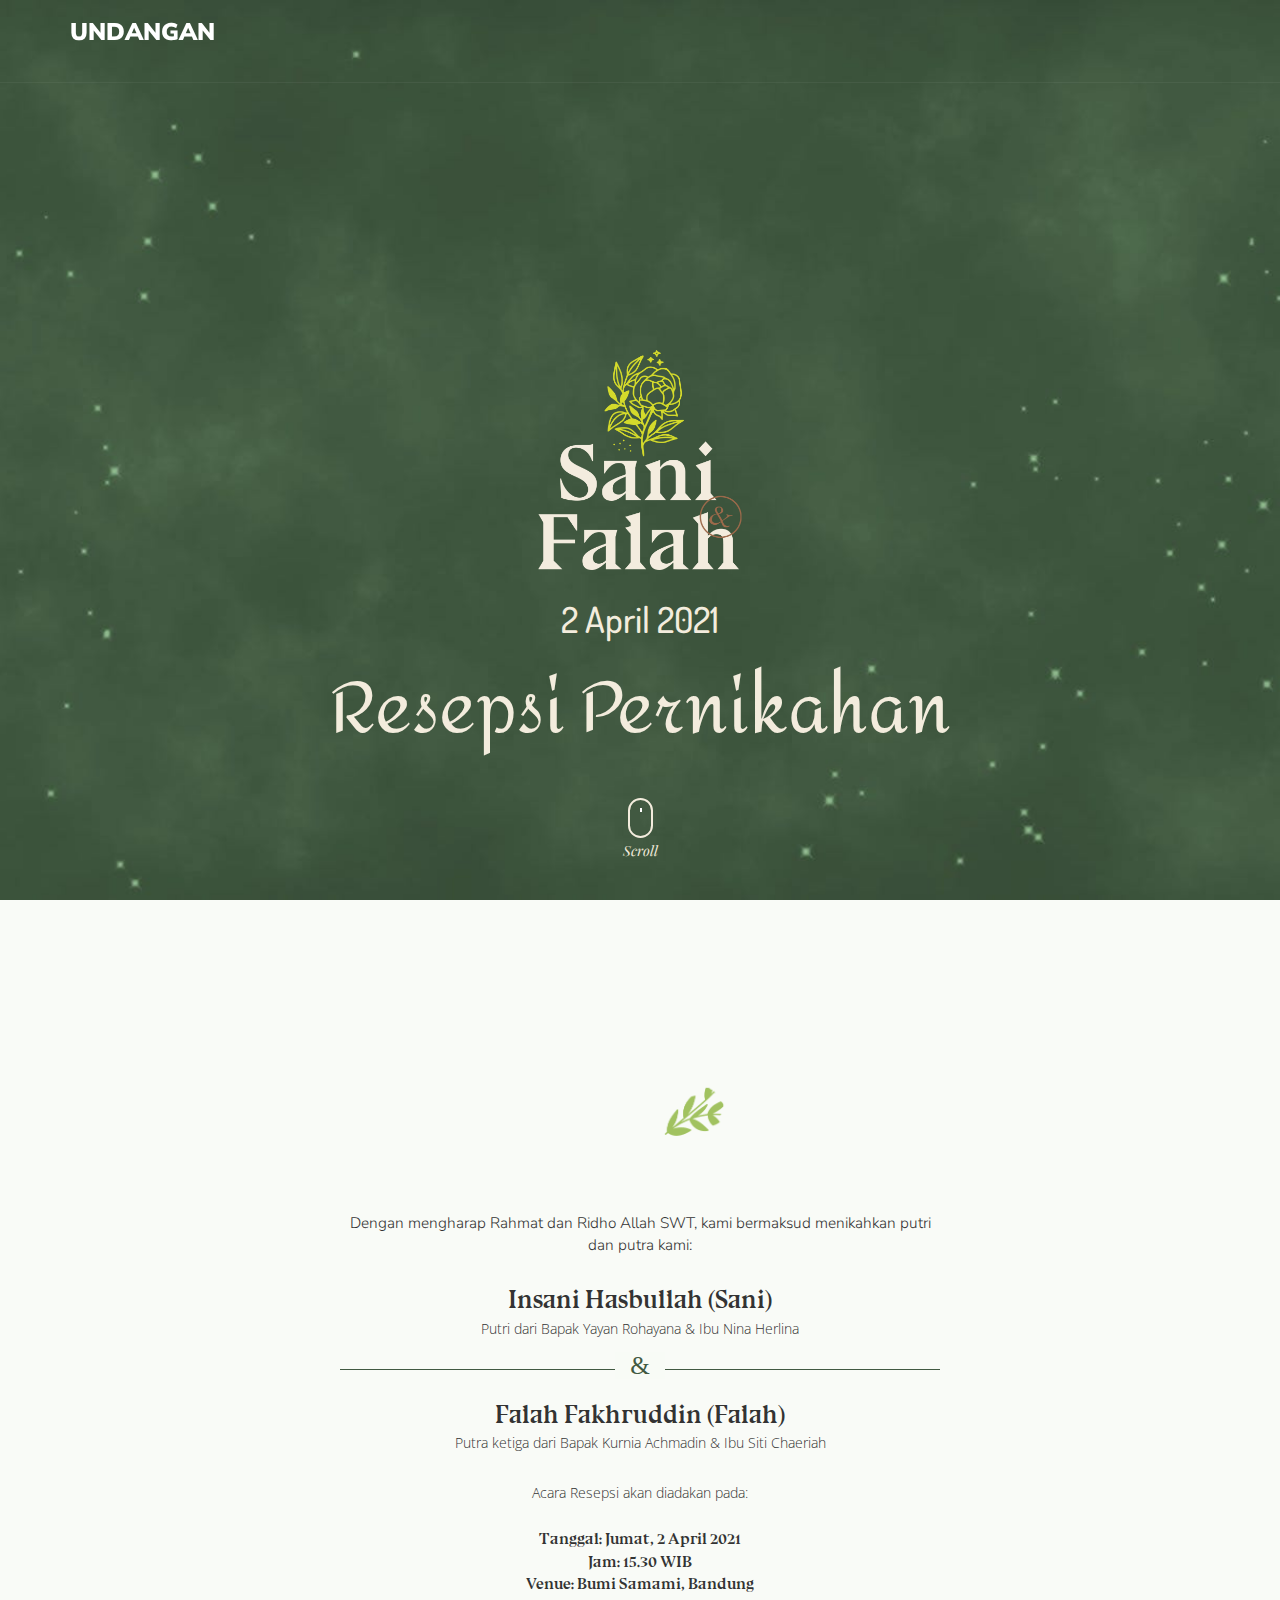
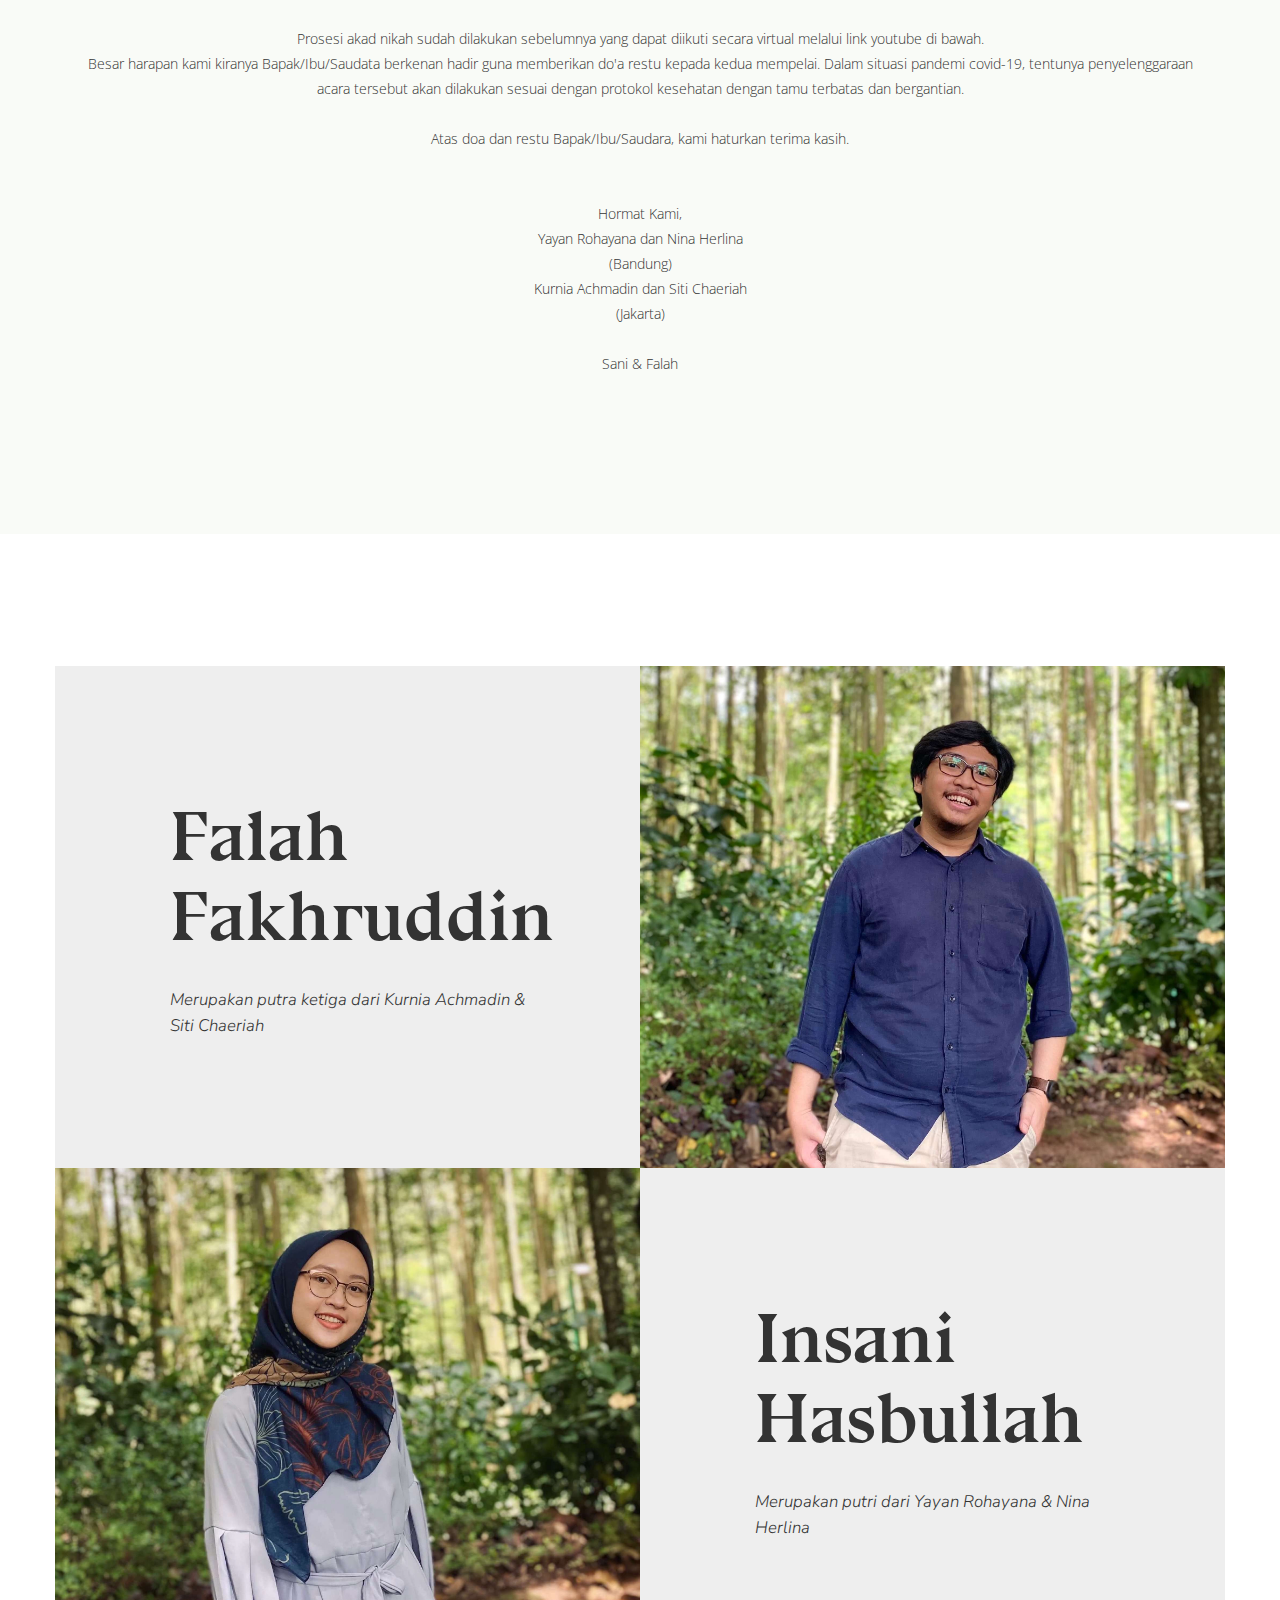
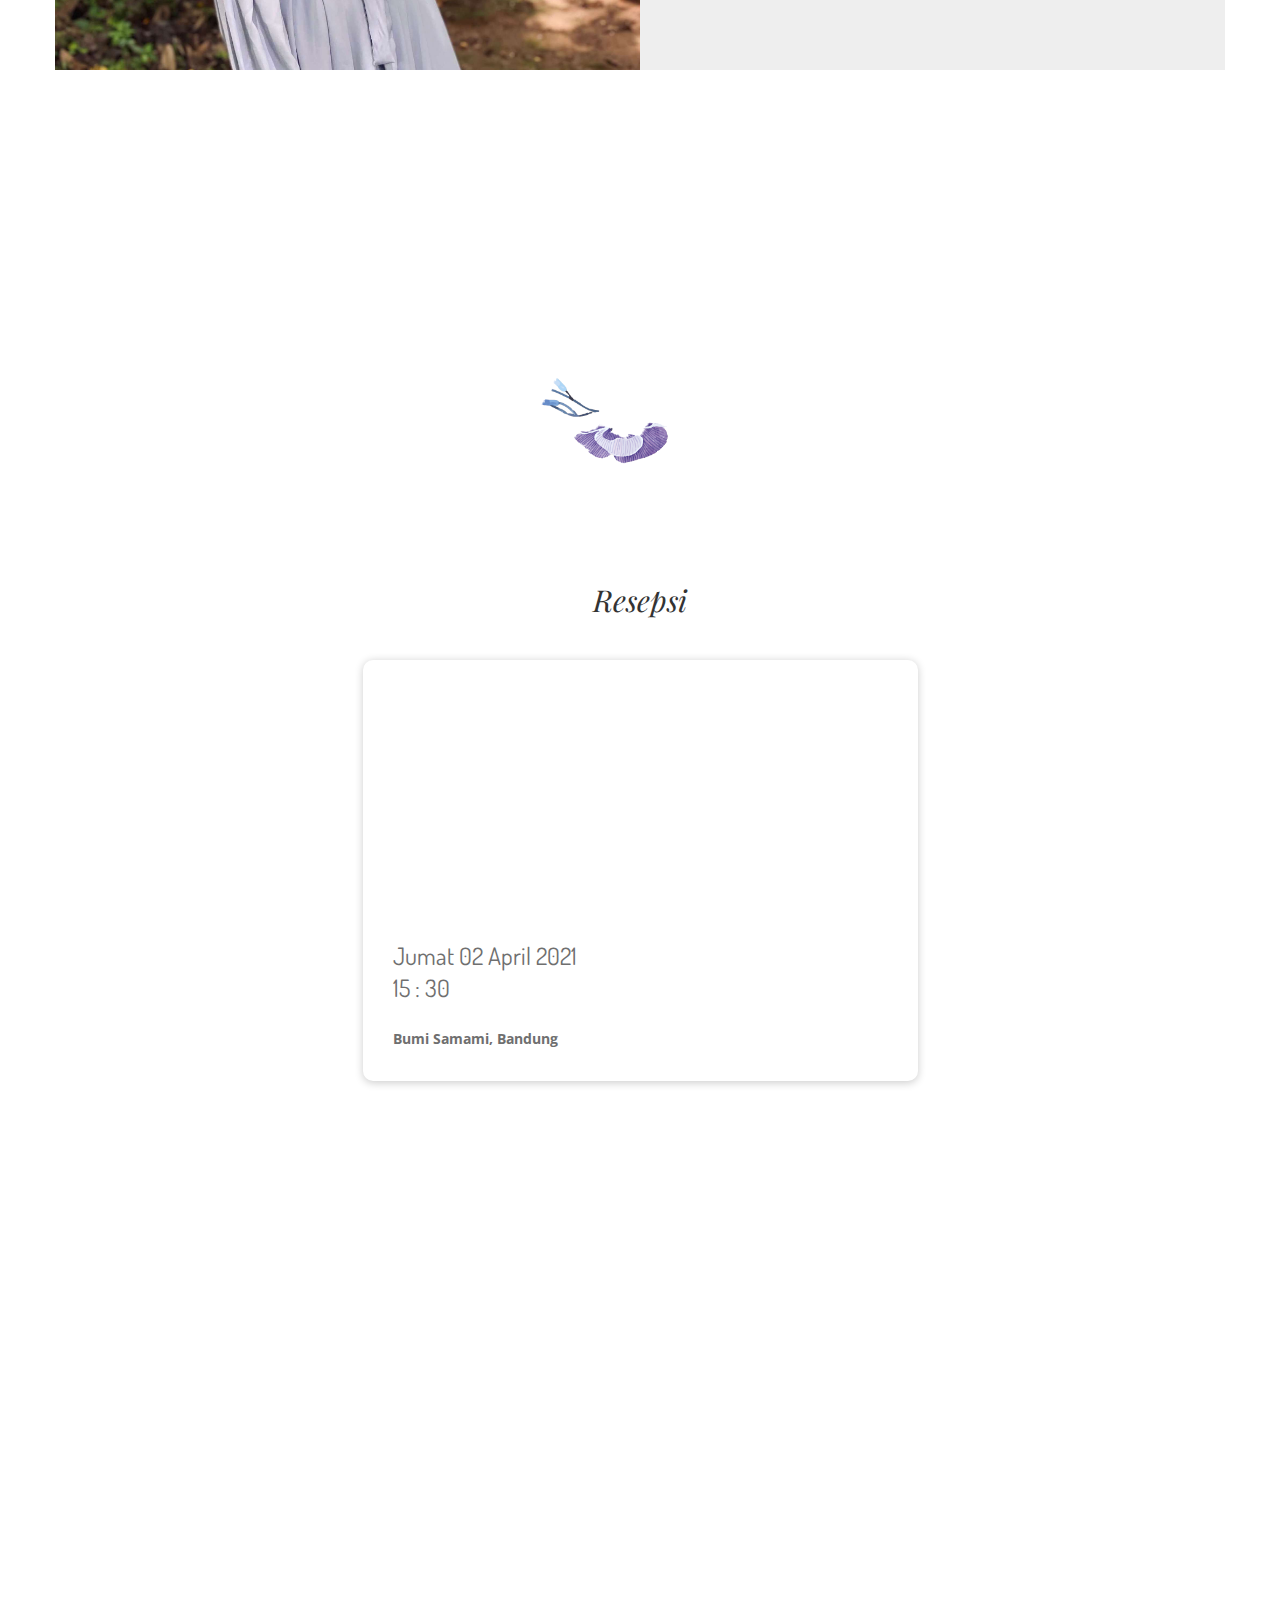
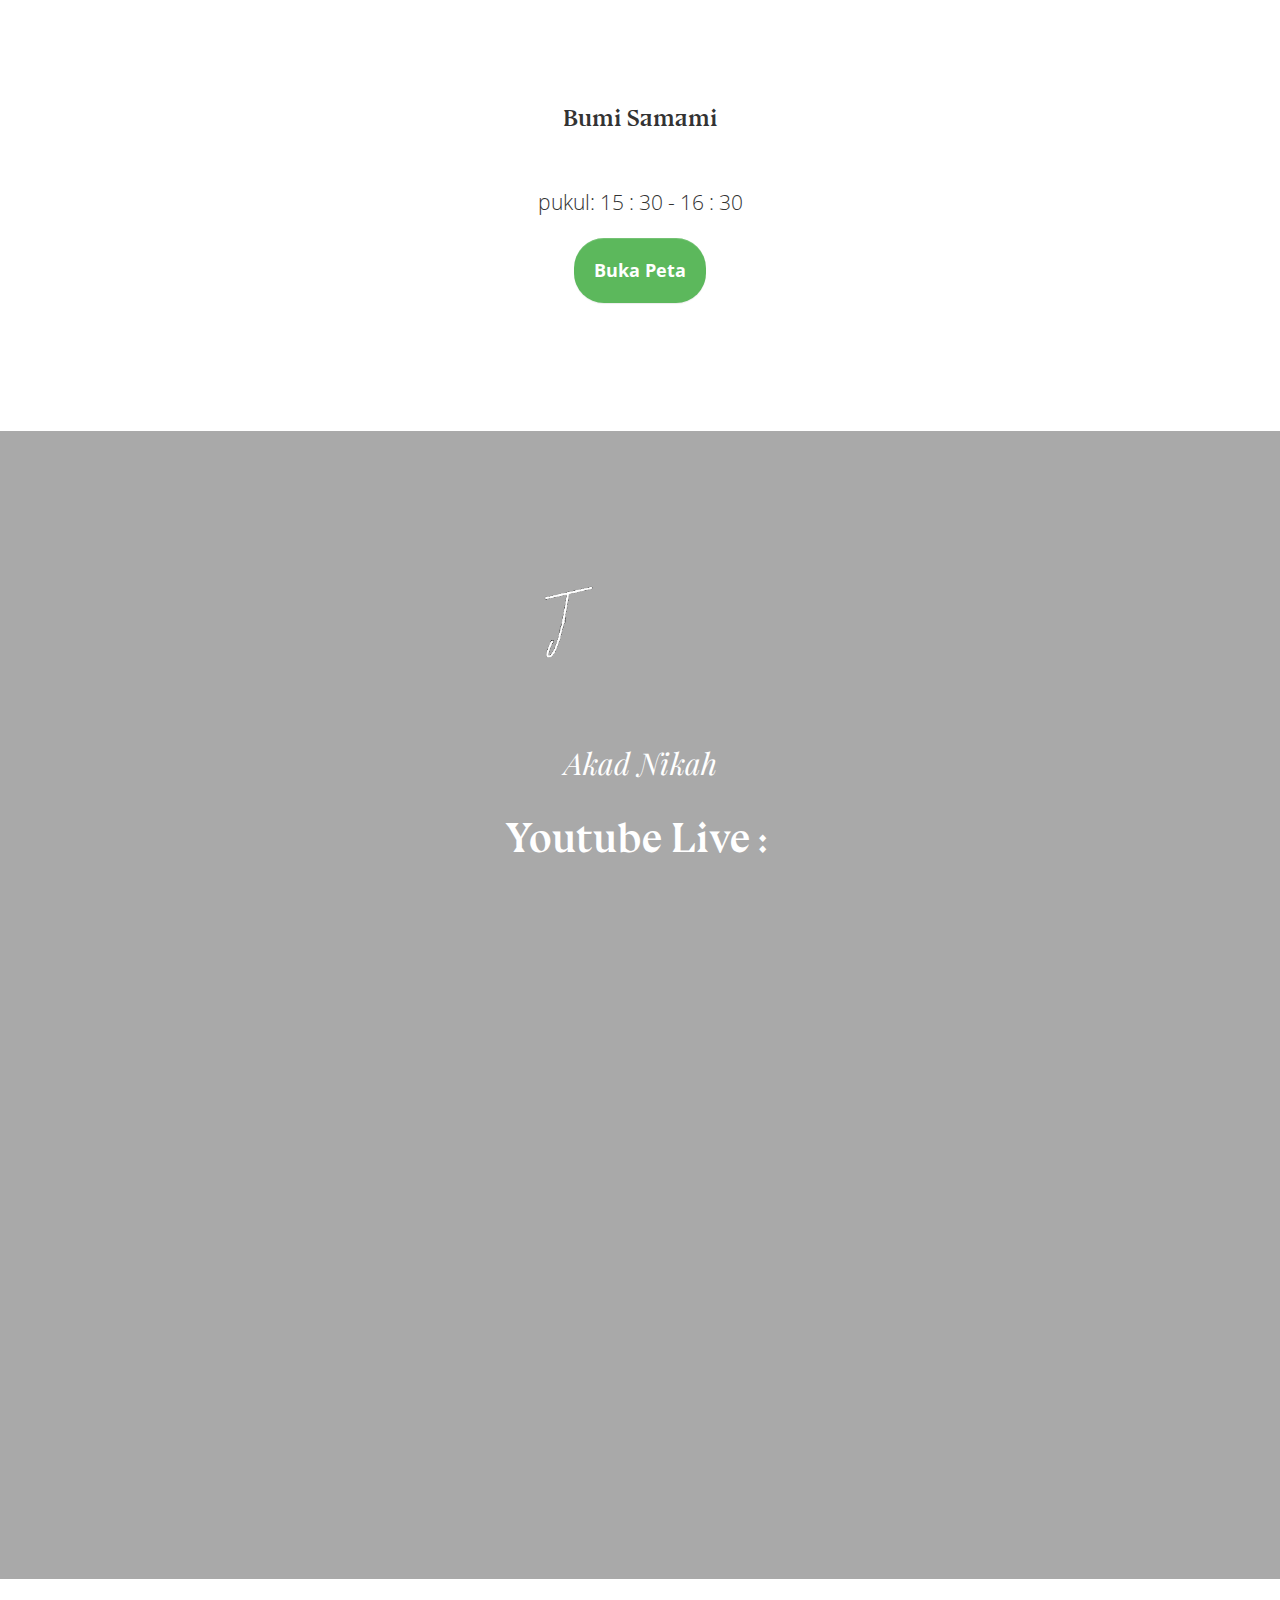
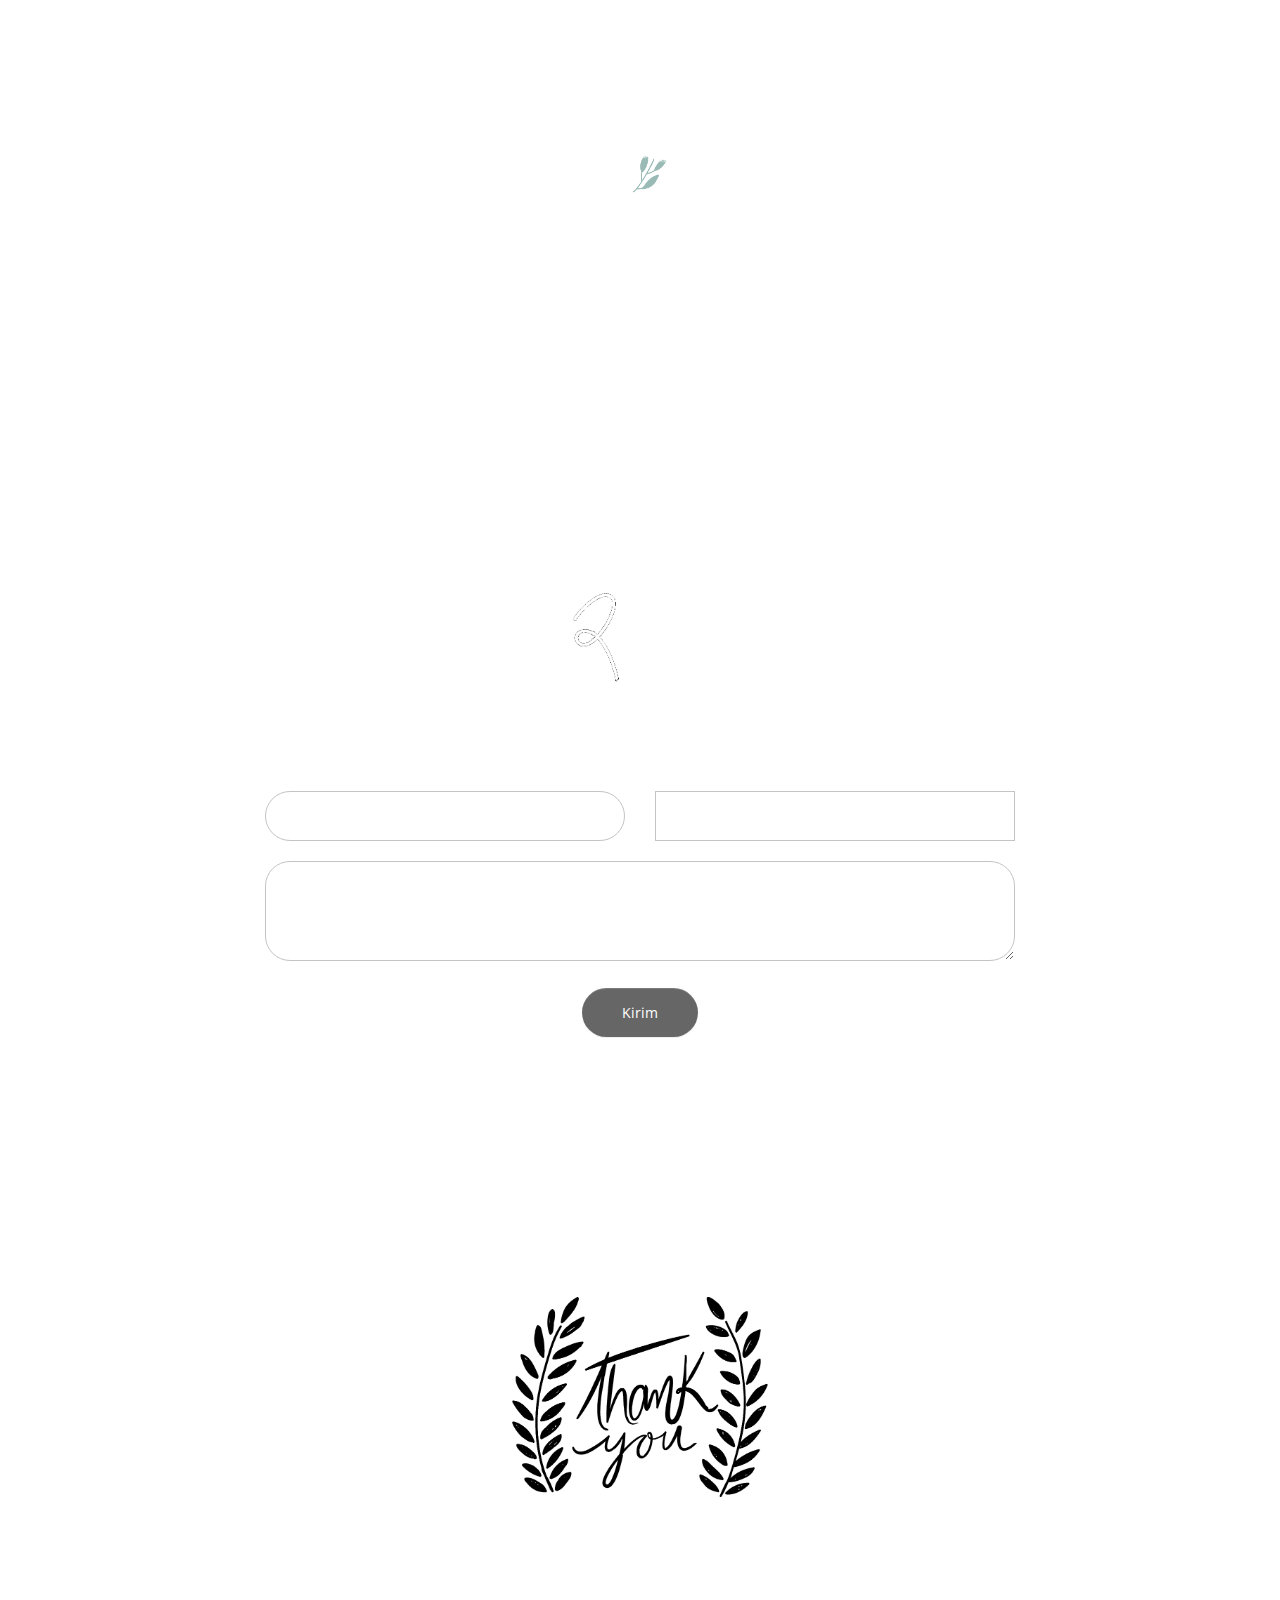
<file: invitation/index.html>
<!DOCTYPE html>
<html lang="en">
<head>
<meta charset="utf-8">
<meta name="viewport" content="width=device-width, initial-scale=1">
<meta property="og:title" content="Weding of Sani&Falah" />
<meta property="og:url" content="https://sanifalahwedding.github.io/undangan" />
<meta property="og:description" content="Wedding Invitation of Sani & Falah">
<meta property="og:image" content="https://sanifalahwedding.github.io/public/picture/image_thumbnail.jpg">
<meta name="description" content="Wedding Invitation of Sani & Falah"/>
<meta name="keywords" content="Undangan Pernikahan Digital" />
<meta name="author" content="falahfkh" />

<title>Sani & Falah</title>

<!-- Library CSS -->
<link href="https://sanifalahwedding.github.io/public/css/glanz_library.css" rel="stylesheet">

<!-- Icons CSS -->
<link href="https://sanifalahwedding.github.io/public/fonts/themify-icons.css" rel="stylesheet">

<!-- Theme CSS -->
<link href="https://sanifalahwedding.github.io/public/css/glanz_style.css" rel="stylesheet">

<!-- Google Fonts -->
<link href="https://fonts.googleapis.com/css?family=Dosis:300,400,600,700%7COpen+Sans:300,400,700%7CPlayfair+Display:400,400i,700,700i" rel="stylesheet">

<!-- Upadate Google Fonts-->
<link href="https://fonts.googleapis.com/css2?family=Akaya+Telivigala&family=Amita&family=Calligraffitti&family=Lateef&family=Nunito+Sans:ital,wght@0,200;0,400;1,200&display=swap" rel="stylesheet">
<!-- Other Fonts -->
<link href="https://sanifalahwedding.github.io/public/fonts/stylesheet.css" rel="stylesheet">

</head>

<!-- Body -->
<body class="gla_middle_titles">


<!-- Page -->
<div class="gla_page" id="gla_page">



    <!-- To Top -->
    <a href="#gla_page" class="gla_top ti ti-angle-up gla_go"></a>
    <!-- Music -->

    <header>
        <nav class="gla_light_nav gla_transp_nav">

            <div class="container">

                <div class="gla_logo_container clearfix">

                    <div class="gla_logo_txt">
                        <!-- Logo -->
                        <a href="#" class="gla_logo " style="font-family:Nunito Sans">UNDANGAN</a>


                    </div>
                </div>


            </div>
            <!-- container end -->
        </nav>

    </header>
    <!-- Header End -->


    <!-- Slider -->
    <div class="gla_slider gla_image_bck  gla_wht_txt gla_fixed"  data-image="https://sanifalahwedding.github.io/public/picture/landingpage/page.jpg" data-stellar-background-ratio="0.8">

        <!-- Over -->
        <div class="gla_over" data-color="#9abab6" data-opacity="0"></div>


        <div class="container">

            <!-- Slider Texts -->
            <div class="gla_slide_txt gla_slide_center_bottom text-center">
                <p><img src="https://sanifalahwedding.github.io/public/picture/logo.png" height="220" alt=""></p>
                <h1 style="font-family:dosis; color:#f3ecdd">2 April 2021</h1>
                <h2 style="font-family:Amita; color:#f3ecdd">Resepsi Pernikahan</h2>
                <!-- <div class="simply-countdown simply-countdown-one"></div> -->
            </div>
            <!-- Slider Texts End -->

        </div>
        <!-- container end -->

        <!-- Slide Down -->
        <a class="gla_scroll_down gla_go" href="#gla_content" style="color: #f3ecdd;">
            <b></b>
            Scroll
        </a>


    </div>
    <!-- Slider End -->

    <!-- Content -->
    <section id="gla_content" class="gla_content">


       <!-- section -->
        <section class="gla_section gla_image_bck" data-color="#f9fbf7">



            <div class="container text-center">
                       
                <p><img src="https://sanifalahwedding.github.io/public/picture/animations/flowers1.gif" data-bottom-top="@src:https://sanifalahwedding.github.io/public/picture/animations/flowers1.gif" height="150" alt=""></p>

                <div id="generalInvitationContent"></div>
            </div>
            <!-- container end -->

        </section>
        <!-- section end -->

                        <section class="gla_section gla_image_bck gla_fixed" data-stellar-background-ratio="0.2" data-image="https://sanifalahwedding.github.io/public/picture/landingpage/page.jpg">


            <div class="container">
                <div class="row gla_auto_height">
                    <div class="col-md-6 gla_image_bck" data-color="#eee">
                        <div class="gla_simple_block">
                            <h2>Falah Fakhruddin</h2>
                            <p style="font-size: 120%" style=""><font face="Nunito Sans"><i>Merupakan putra ketiga dari Kurnia Achmadin & Siti Chaeriah</i></font></p>
                            <!-- Social Buttons -->
                            <!-- <div class="gla_footer_social">
                                <a href="#"><i class="ti ti-facebook gla_icon_box"></i></a>
                                <a href="#"><i class="ti ti-instagram gla_icon_box"></i></a>
                                <a href="#"><i class="ti ti-google gla_icon_box"></i></a>
                            </div> -->
                        </div>

                    </div>
                    <div class="col-md-6 gla_image_bck" data-image="https://sanifalahwedding.github.io/public/picture/photos/falah.jpg">

                    </div>
                    <div class="col-md-6 col-md-push-6 gla_image_bck" data-color="#eee">
                        <div class="gla_simple_block">
                          <h2>Insani Hasbullah</h2>
                          <p style="font-size: 120%" style=""><font face="Nunito Sans"><i>Merupakan putri dari Yayan Rohayana & Nina Herlina</i></font></p>
                        </div>

                    </div>
                    <div class="col-md-6 col-md-pull-6 gla_image_bck" data-image="https://sanifalahwedding.github.io/public/picture/photos/sani.jpg">

                    </div>
                </div>

            </div>
            <!-- container end -->

        </section>
                
        <!-- section end -->


        <!-- section -->
        <section class="gla_section" id="akadresepsi">


            <div class="container text-center">
                <p><img src="https://sanifalahwedding.github.io/public/picture/animations/flowers2.gif" data-bottom-top="@src:https://sanifalahwedding.github.io/public/picture/animations/flowers2.gif" height="150" alt=""></p>

                <!-- boxes -->
                <div class="gla_icon_boxes row text-left">

                    <!-- item -->
                    
                    <!-- item -->
                    <div class="col-md-offset-3 col-md-6-offset-3 col-sm-6 text-center">
                      <div class="row text-center">
                      <h3>Resepsi</h3>
                      </div>
                        <a href="#" class="gla_news_block">
                            <span class="gla_news_img">
                                <span class="gla_over" data-image="https://eventori.id/assets/images/foto_services/foto_1600872420.png"></span>
                            </span>


                            <span class="gla_news_title">
                              Jumat                              02 April 2021<br>
                                15 : 30
                            </span>
                            <p><strong>Bumi Samami, Bandung</strong></p>


                        </a>
                    </div>



                </div>
                <!-- boxes end -->

                <div class="gla_icon_boxes row text-left">
                <div class="col-md-12">
                  <!-- <iframe width="100%" height="480px" frameborder="0" marginheight="0"  marginwidth="0"  src = "https://maps.google.com/maps?q=-6.261596199999999,106.7829959&hl=id;z=14&amp;output=embed"></iframe>           -->
                  <iframe width="100%" height="480" id="gmap_canvas" src="https://maps.google.com/maps?q=bumi%20samami%20bandung&t=&z=13&ie=UTF8&iwloc=&output=embed" frameborder="0" scrolling="no" marginheight="0" marginwidth="0"></iframe>
                  <div class="col-md-12 text-center">
                    <h2 style="font-size: 24px;">Bumi Samami</h2>
                    <p class="lead">pukul: 15 : 30 - 16 : 30</p>
                                         <button onclick=" window.open('https://goo.gl/maps/FxTiwYJGdApXaMUs8','_blank')" type="button" class="btn btn-success btn-lg" >Buka Peta</button>
                                        </div>
                </div>
              </div>

            </div>
            <!-- container end -->

        </section>
        <!-- section end -->

        <!-- section -->
        <section  id="informasi" class="gla_section gla_image_bck gla_fixed gla_wht_txt" data-stellar-background-ratio="0.8" data-image="https://sanifalahwedding.github.io/public/picture/landingpage/page.jpg">

            <!-- Over -->
            <div class="gla_over" data-color="#282828" data-opacity="0.4"></div>

            <div class="container text-center">
                <p><img src="https://sanifalahwedding.github.io/public/picture/animations/just_married.gif" data-bottom-top="@src:https://sanifalahwedding.github.io/public/picture/animations/just_married.gif" height="150" alt=""></p>
                <h3>Akad Nikah</h3>
                <p class="gla_subtitle">
                  <h2 style="line-height: 1.31;"><span class="JsGRdQ">Youtube Live :&nbsp;</span></h2>
                </p>

                <iframe width="100%" height="540" src="https://www.youtube.com/embed/cyj-gcglRVw" frameborder="0.5" allow="accelerometer; autoplay; clipboard-write; encrypted-media; gyroscope; picture-in-picture" allowfullscreen></iframe></div>
            <!-- container end -->

        </section>
        <!-- section end -->

        <!-- section -->  
        <section class="gla_section gla_image_bck" data-color="#fff" id="journey">


            <div class="container text-center">
              <p><img src="https://sanifalahwedding.github.io/public/picture/animations/flowers3.gif" data-bottom-top="@src:https://sanifalahwedding.github.io/public/picture/animations/flowers3.gif" height="150" alt=""></p>

                          
            </div>
            <!-- container end -->

        </section>
        <!-- section end -->

        <!-- section -->
                <section class="gla_section gla_image_bck gla_fixed gla_wht_txt" data-stellar-background-ratio="0.8" data-image="https://sanifalahwedding.github.io/public/picture/landingpage/page.jpg">


            <div class="container text-center">
                <p><img src="https://sanifalahwedding.github.io/public/picture/animations/rsvp.gif" data-bottom-top="@src:https://sanifalahwedding.github.io/public/picture/animations/rsvp.gif" height="180" alt=""></p>

                <div class="row">
                    <div class="col-md-8 col-md-push-2">
                        <form id="guestBook">
                          <div class="row">
                              <div class="col-md-6" id="nama-group">
                                  <label>Nama*</label>
                                  <input type="text" name="name" id ="name" class="form-control form-opacity" required>
                              </div>


                              <div class="col-md-6" id="kehadiran-group">
                                  <label>Apakah Bapak/Ibu/Saudara akan hadir?</label>
                                  <label for="kehadiran" class="sr-only">Kehadiran</label>
                                    <select class="form-control form-opacity" id="kehadiran" name="kehadiran">
                                      <option value=true style="font-color: black">Hadir</option>
                                      <option value=false >Tidak Hadir</option>
                                    </select>
                              </div>
                              <div class="col-md-12" id="ucapan-group">
                                  <label for="email" class="sr-only">Ucapan</label>
                                  <textarea placeholder="Ucapan" class="form-control" name="ucapan" rows="10"></textarea>
        
                              </div>
                              <div class="col-md-12">
                                  <button class="btn btn-primary" type="submit">Kirim</button>
                              </div>
                          </div>
                        </form>
                    </div>
                </div>


            </div>
            <!-- container end -->

        </section>
                  <!-- section end -->

        <!-- section -->
        <section class="gla_section gla_image_bck" >

            <!-- Over -->


            <div class="container text-center">
                <p><img src="https://sanifalahwedding.github.io/public/picture/animations/thankyou.gif" alt="" height="200" data-bottom-top="@src:https://sanifalahwedding.github.io/public/picture/animations/thankyou.gif"></p>
                 <div id="player"></div>

            </div>
            <!-- container end -->

        </section>
        <!-- section end -->

    </section>
    <!-- Content End -->

</div>
<!-- Page End -->



<!-- JQuery -->
<script src="https://sanifalahwedding.github.io/public/js/jquery-1.12.4.min.js"></script>
<!-- Library JS -->
<script src="https://sanifalahwedding.github.io/public/js/glanz_library.js"></script>

<!-- Theme JS -->
<script src="https://sanifalahwedding.github.io/public/js/glanz_script.js"></script>


<script> 
  $(function(){
    $("#invitationContent").load("../template/invitation.html"); 
  });
  </script> 

<script> 
  $(function(){
    $("#announcementContent").load("../template/announcement.html"); 
  });
  </script> 

<script> 
    $(function(){
      $("#generalInvitationContent").load("../template/general_invitation.html"); 
    });
    </script> 

<script>
      // 2. This code loads the IFrame Player API code asynchronously.
      var tag = document.createElement('script');

      tag.src = "https://www.youtube.com/iframe_api";
      var firstScriptTag = document.getElementsByTagName('script')[0];
      firstScriptTag.parentNode.insertBefore(tag, firstScriptTag);

      // 3. This function creates an <iframe> (and YouTube player)
      //    after the API code downloads.
      var player;
      function onYouTubeIframeAPIReady() {
        player = new YT.Player('player', {
          height: '0',
          width: '0',
          videoId: '',
          visibility: 'none',
          events: {
            'onReady': onPlayerReady,
            'onStateChange': onPlayerStateChange
          },
         playerVars: {
         playsinline: 1
       }
        });
      }

      // 4. The API will call this function when the video player is ready.
      function onPlayerReady(event) {
        //event.target.playVideo(); 
      }
    
    function play(){
      if(player.getPlayerState()==1){
        player.stopVideo();
        document.getElementById('musik').style.color="pink";
      } else if(player.getPlayerState()==5){
              // player.pauseVideo(); 
                // alert( "player state:" + player.getPlayerState());
             player.unMute();
         player.playVideo();
         document.getElementById('musik').style.color="gray";
      }
      else{
         player.unMute();
         player.playVideo();
         document.getElementById('musik').style.color="gray";
      }
    }

      // 5. The API calls this function when the player's state changes.
      //    The function indicates that when playing a video (state=1),
      //    the player should play for six seconds and then stop.
      var done = false;
      function onPlayerStateChange(event) {
        if (event.data == YT.PlayerState.PLAYING && !done) {
          // setTimeout(stopVideo, 6000);
          done = true;
        }
        if(event.data==2){
          document.getElementById('musik').style.color="pink";

        }
      }
      function stopVideo() {
        player.stopVideo();
      }
  </script>

  <script>
    // process the form
    $('form').submit(function(event) {
      // get the form data
        // there are many ways to get this data using jQuery (you can use the class or id also)
        var name = $('input[name=name]').val();
        var kehadiran = ($('select[name=kehadiran]').val() == 'true');
        var ucapan = $('textarea[name=ucapan]').val();

        var formData = {
            'name'      : name,
            'kehadiran' : kehadiran,
            'ucapan'    : ucapan
        };

        console.log(formData);

        // process the form
        $.ajax({
          method: 'POST',
          url: 'https://formsubmit.co/ajax/78efe6d29610c23c8f73cad1af3a9d87',
          dataType: 'json',
          accepts: 'application/json',
          data: formData
        })
            // using the done promise callback
            .done(function(data) {

                // log data to the console so we can see
                console.log(data);

                // here we will handle errors and validation messages

                $('form').html('<div class="alert alert-success">' + data.message + '</div>');
            })

            // using the fail promise callback
            .fail(function(data) {

              // log data to the console so we can see
              console.log(data);

              //Server failed to respond - Show an error message
              $('form').html('<div class="alert alert-danger">Could not reach server, please try again later and refresh the page.</div>');
            });

        // stop the form from submitting the normal way and refreshing the page
        event.preventDefault();
      });
  </script>



<script src="https://sanifalahwedding.github.io/public/js/scrolling-nav.js"></script>

</body>
</html>
</file>
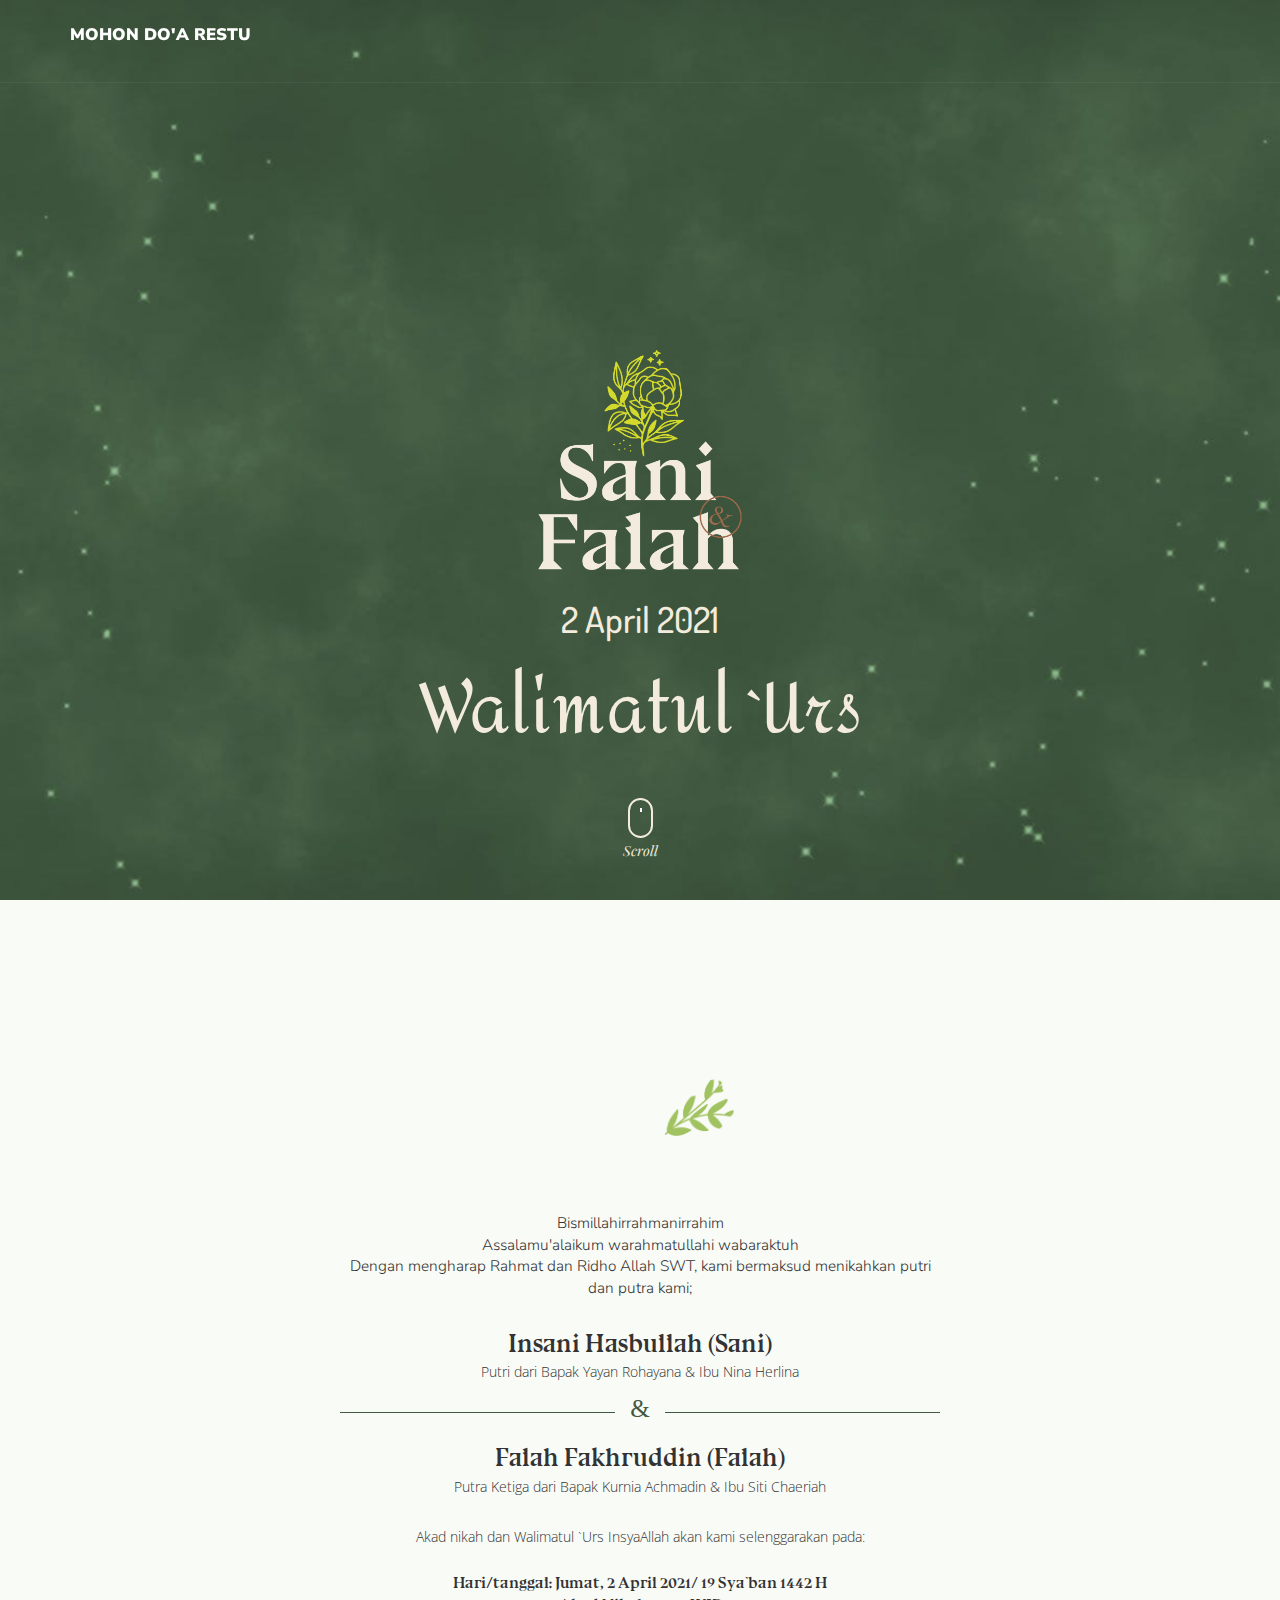
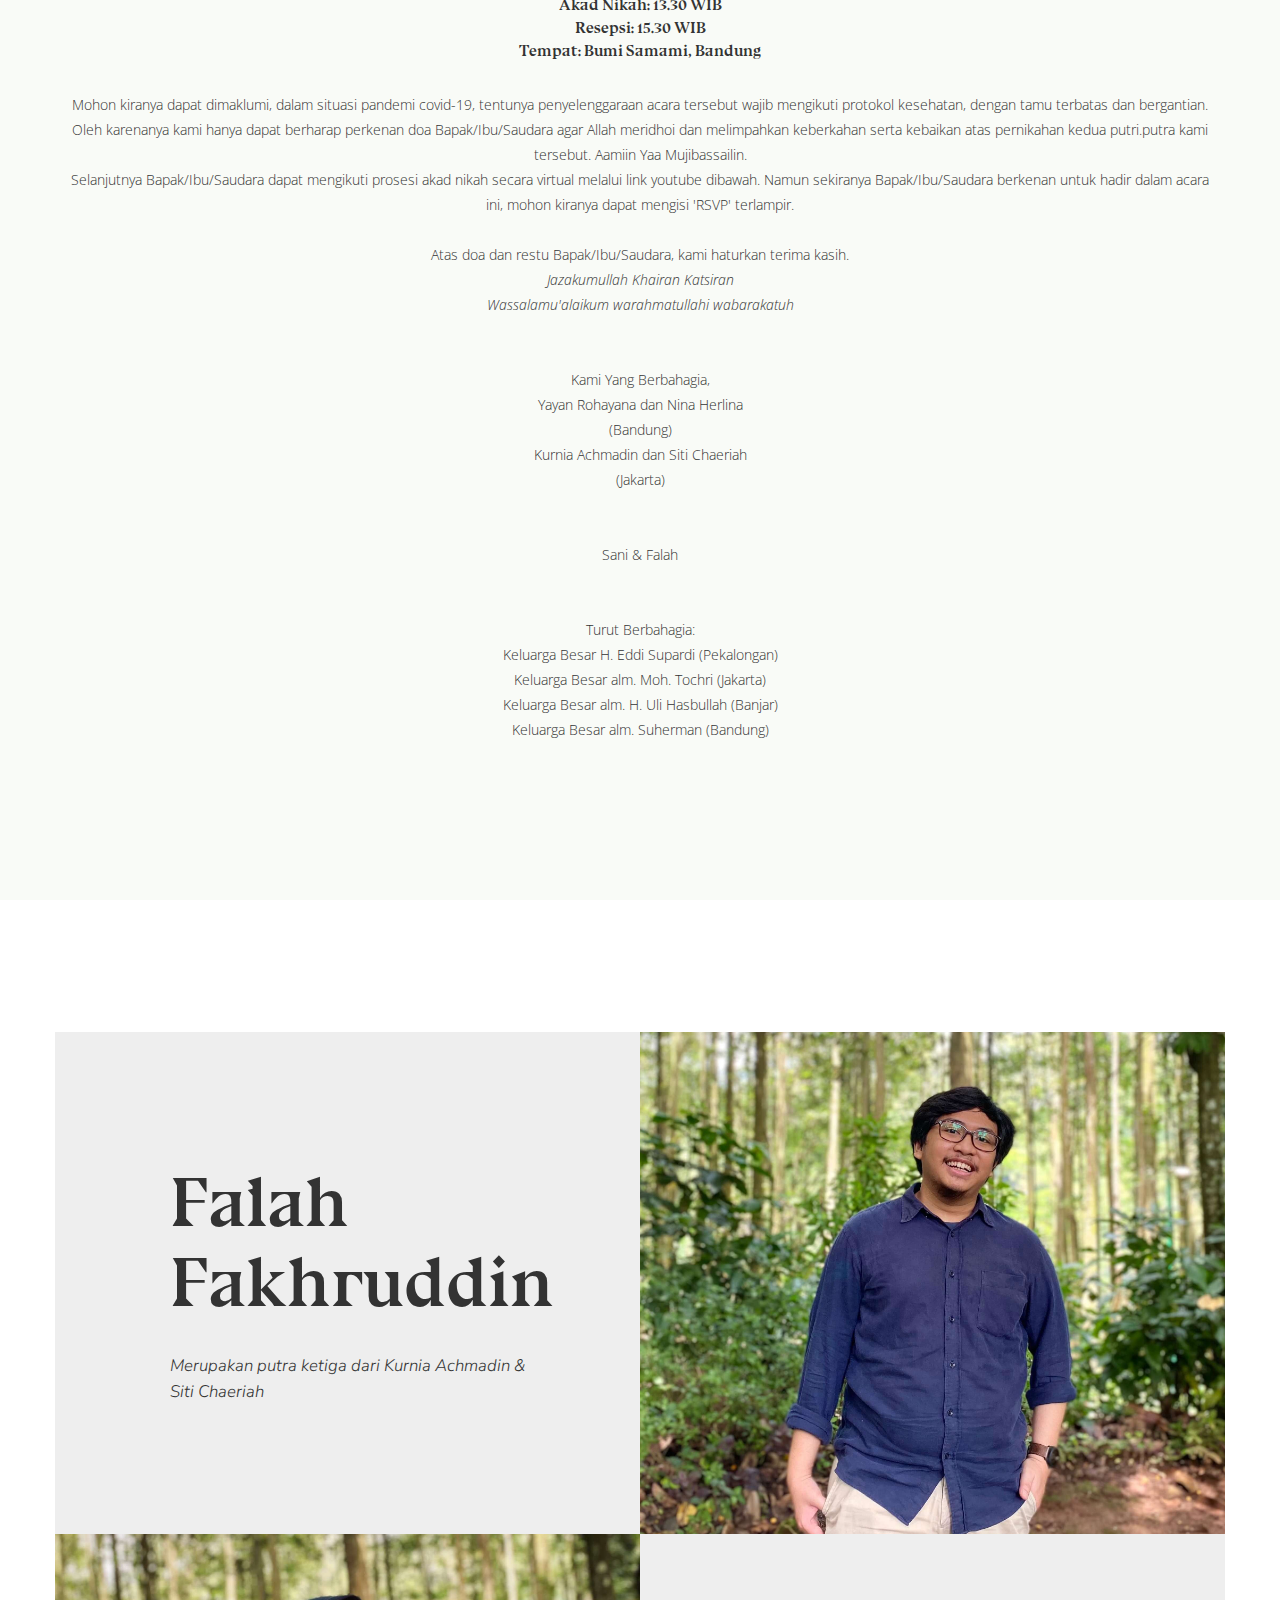
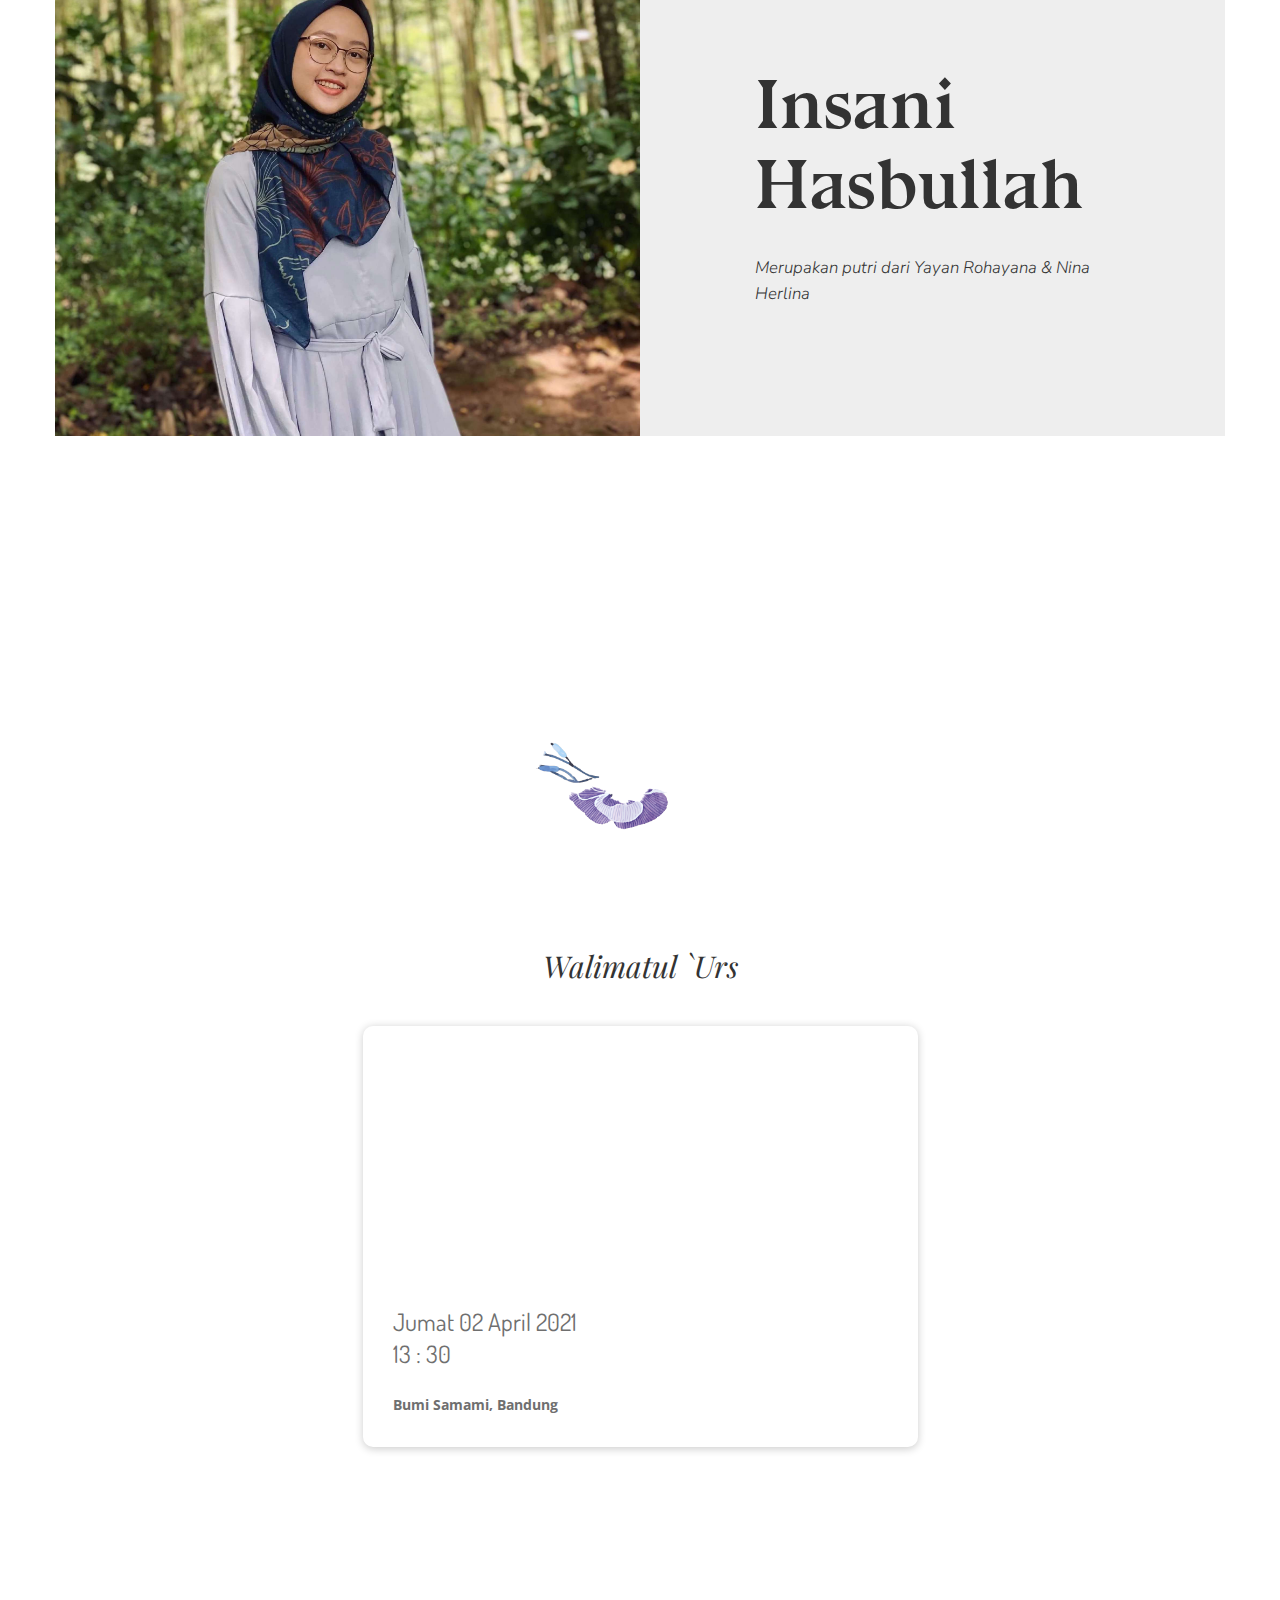
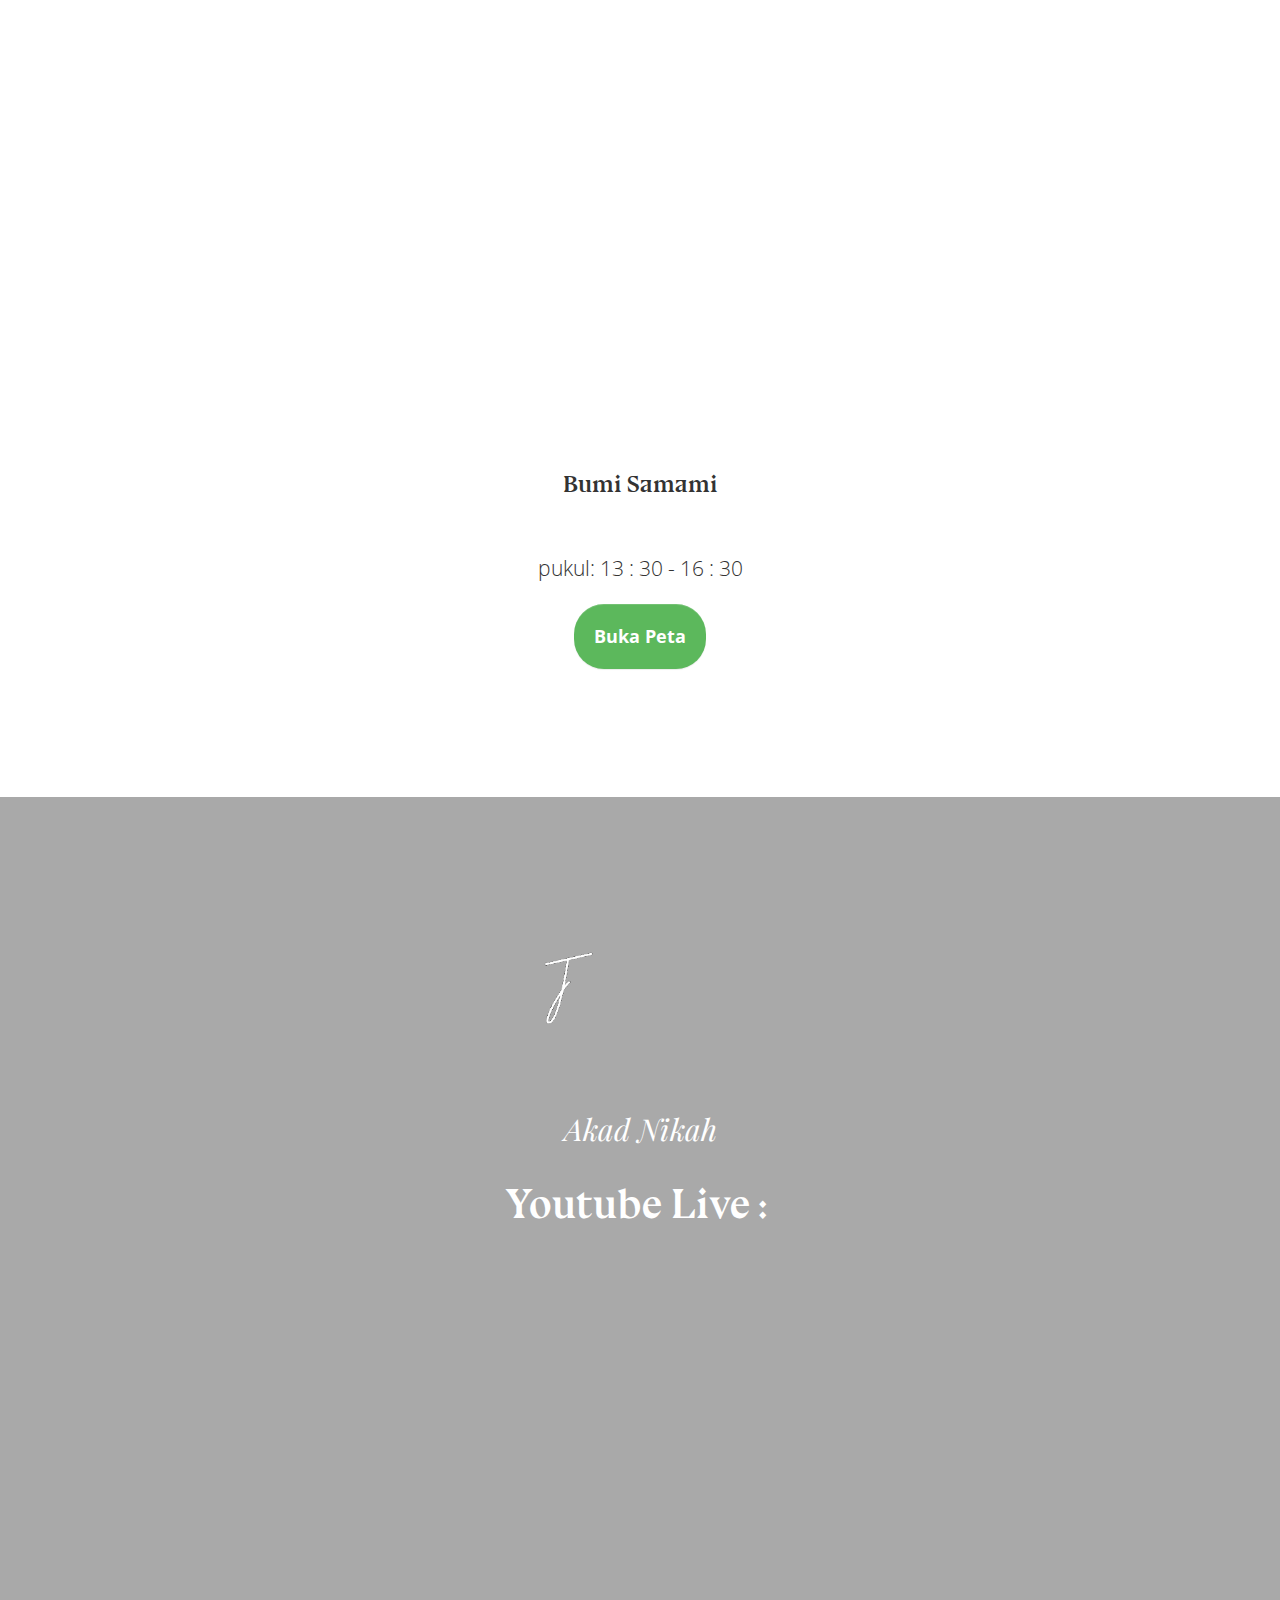
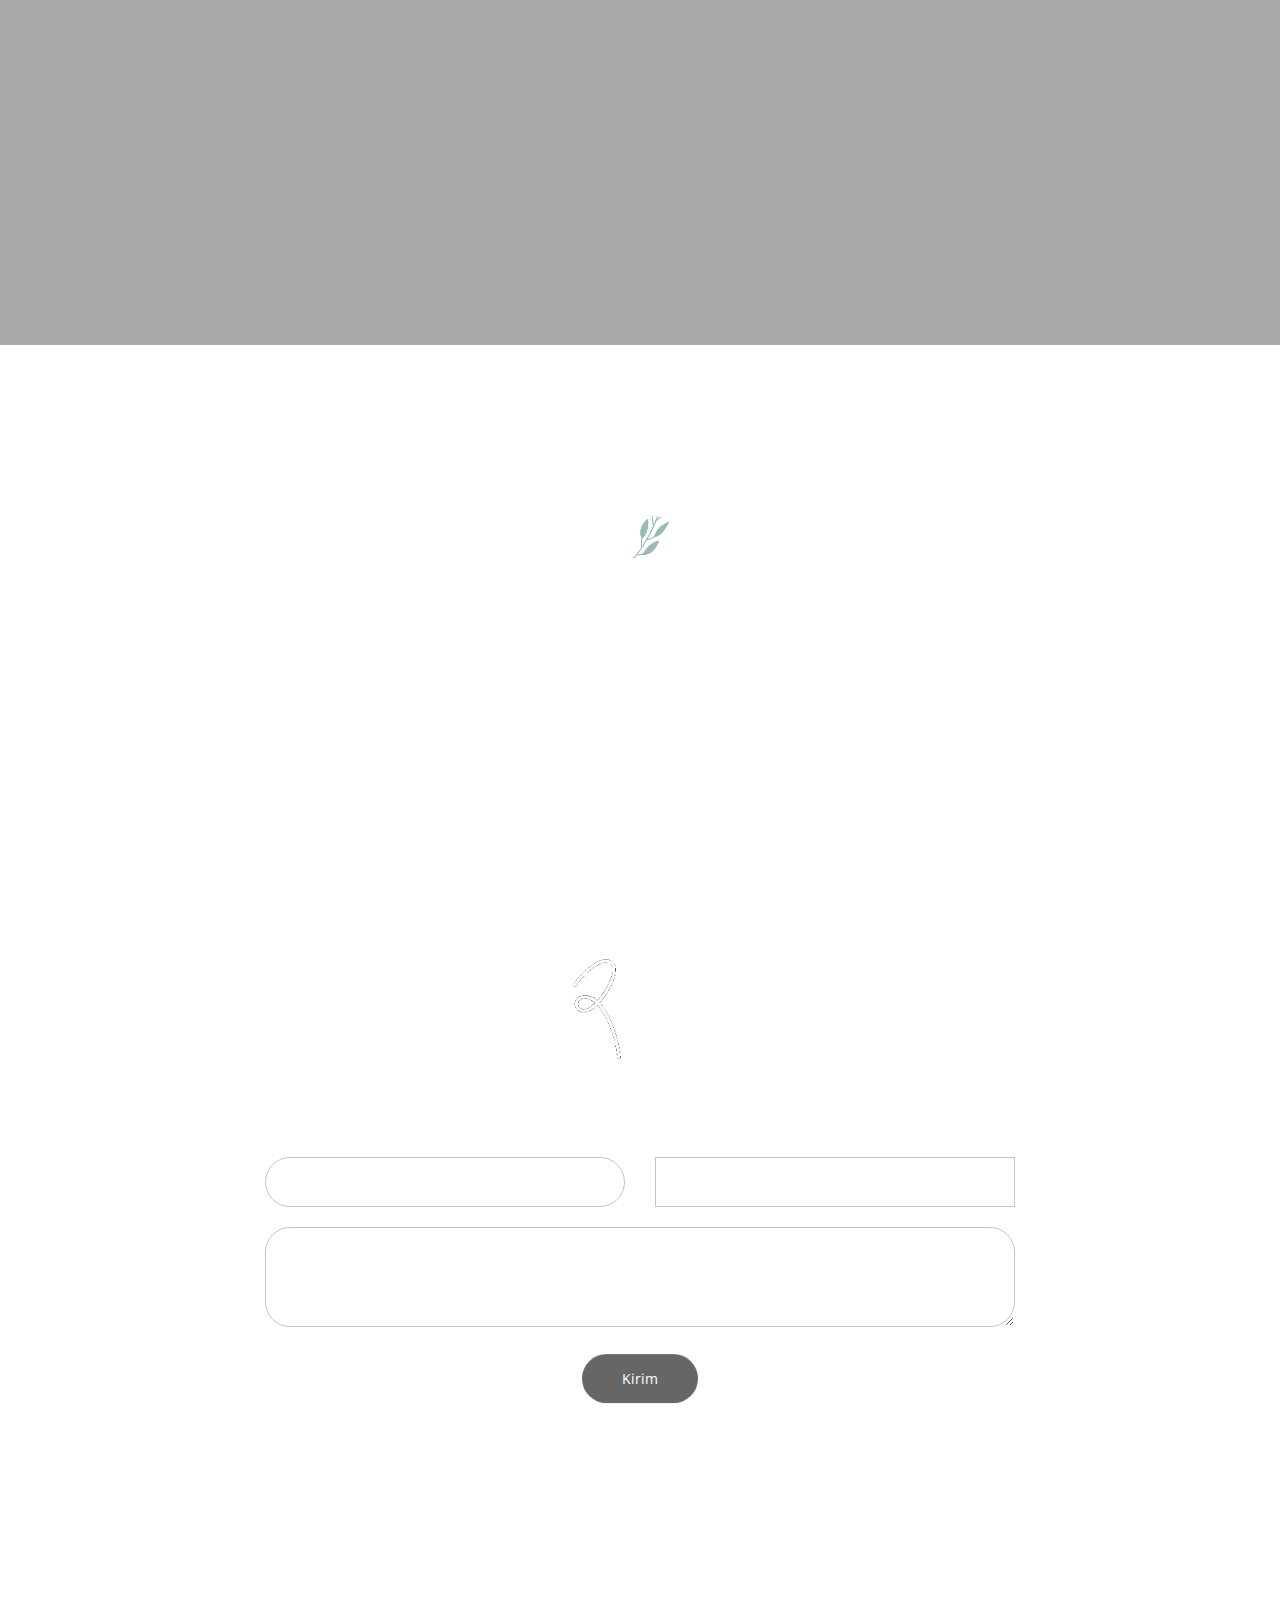
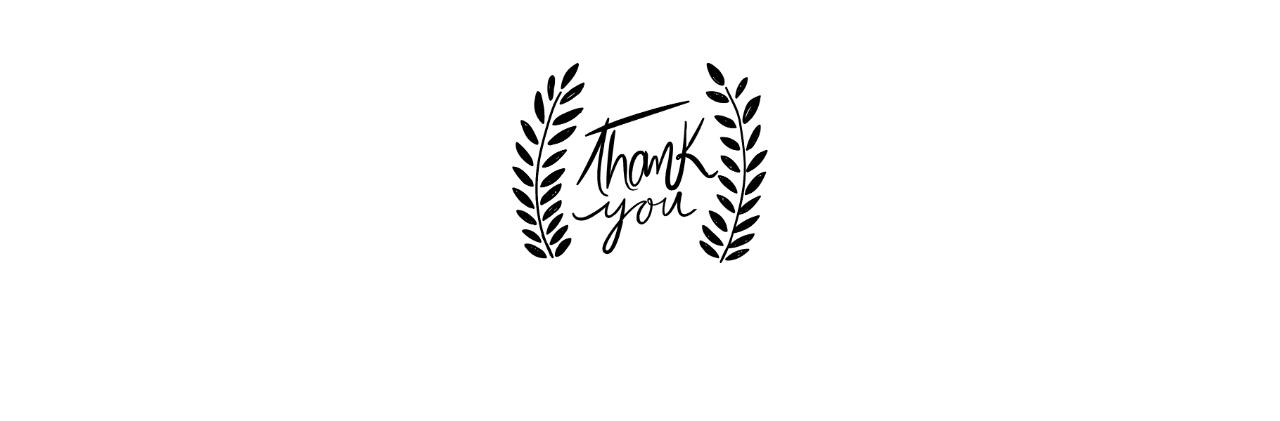
<file: pemberitahuan/index.html>
<!DOCTYPE html>
<html lang="en">
<head>
<meta charset="utf-8">
<meta name="viewport" content="width=device-width, initial-scale=1">
<meta property="og:title" content="Weding of Sani&Falah" />
<meta property="og:url" content="https://sanifalahwedding.github.io/undangan" />
<meta property="og:description" content="Wedding Invitation of Sani & Falah">
<meta property="og:image" content="https://sanifalahwedding.github.io/public/picture/image_thumbnail.jpg">
<meta name="description" content="Wedding Invitation of Sani & Falah"/>
<meta name="keywords" content="Undangan Pernikahan Digital" />
<meta name="author" content="falahfkh" />

<title>Sani & Falah</title>

<!-- Library CSS -->
<link href="https://sanifalahwedding.github.io/public/css/glanz_library.css" rel="stylesheet">

<!-- Icons CSS -->
<link href="https://sanifalahwedding.github.io/public/fonts/themify-icons.css" rel="stylesheet">

<!-- Theme CSS -->
<link href="https://sanifalahwedding.github.io/public/css/glanz_style.css" rel="stylesheet">

<!-- Google Fonts -->
<link href="https://fonts.googleapis.com/css?family=Dosis:300,400,600,700%7COpen+Sans:300,400,700%7CPlayfair+Display:400,400i,700,700i" rel="stylesheet">

<!-- Upadate Google Fonts-->
<link href="https://fonts.googleapis.com/css2?family=Akaya+Telivigala&family=Amita&family=Calligraffitti&family=Lateef&family=Nunito+Sans:ital,wght@0,200;0,400;1,200&display=swap" rel="stylesheet">
<!-- Other Fonts -->
<link href="https://sanifalahwedding.github.io/public/fonts/stylesheet.css" rel="stylesheet">

</head>

<!-- Body -->
<body class="gla_middle_titles">


<!-- Page -->
<div class="gla_page" id="gla_page">



    <!-- To Top -->
    <a href="#gla_page" class="gla_top ti ti-angle-up gla_go"></a>
    <!-- Music -->

    <header>
        <nav class="gla_light_nav gla_transp_nav">

            <div class="container">

                <div class="gla_logo_container clearfix">

                    <div class="gla_logo_txt">
                        <!-- Logo -->
                        <a href="#" class="gla_logo " style="font-family:Nunito Sans; font-size: 120%">MOHON DO'A RESTU</a>


                    </div>
                </div>


            </div>
            <!-- container end -->
        </nav>

    </header>
    <!-- Header End -->


    <!-- Slider -->
    <div class="gla_slider gla_image_bck  gla_wht_txt gla_fixed"  data-image="https://sanifalahwedding.github.io/public/picture/landingpage/page.jpg" data-stellar-background-ratio="0.8">

        <!-- Over -->
        <div class="gla_over" data-color="#9abab6" data-opacity="0"></div>


        <div class="container">

            <!-- Slider Texts -->
            <div class="gla_slide_txt gla_slide_center_bottom text-center">
                <p><img src="https://sanifalahwedding.github.io/public/picture/logo.png" height="220" alt=""></p>
                <h1 style="font-family:dosis; color:#f3ecdd">2 April 2021</h1>
                <h2 style="font-family:Amita; color:#f3ecdd">Walimatul `Urs</h2>
                <!-- <div class="simply-countdown simply-countdown-one"></div> -->
            </div>
            <!-- Slider Texts End -->

        </div>
        <!-- container end -->

        <!-- Slide Down -->
        <a class="gla_scroll_down gla_go" href="#gla_content" style="color: #f3ecdd;">
            <b></b>
            Scroll
        </a>


    </div>
    <!-- Slider End -->

    <!-- Content -->
    <section id="gla_content" class="gla_content">


       <!-- section -->
        <section class="gla_section gla_image_bck" data-color="#f9fbf7">



            <div class="container text-center">
                       
                <p><img src="https://sanifalahwedding.github.io/public/picture/animations/flowers1.gif" data-bottom-top="@src:https://sanifalahwedding.github.io/public/picture/animations/flowers1.gif" height="150" alt=""></p>

                <div id="announcementContent"></div>
            </div>
            <!-- container end -->

        </section>
        <!-- section end -->

                        <section class="gla_section gla_image_bck gla_fixed" data-stellar-background-ratio="0.2" data-image="https://sanifalahwedding.github.io/public/picture/landingpage/page.jpg">


            <div class="container">
                <div class="row gla_auto_height">
                    <div class="col-md-6 gla_image_bck" data-color="#eee">
                        <div class="gla_simple_block">
                            <h2>Falah Fakhruddin</h2>
                            <p style="font-size: 120%" style=""><font face="Nunito Sans"><i>Merupakan putra ketiga dari Kurnia Achmadin & Siti Chaeriah</i></font></p>
                            <!-- Social Buttons -->
                            <!-- <div class="gla_footer_social">
                                <a href="#"><i class="ti ti-facebook gla_icon_box"></i></a>
                                <a href="#"><i class="ti ti-instagram gla_icon_box"></i></a>
                                <a href="#"><i class="ti ti-google gla_icon_box"></i></a>
                            </div> -->
                        </div>

                    </div>
                    <div class="col-md-6 gla_image_bck" data-image="https://sanifalahwedding.github.io/public/picture/photos/falah.jpg">

                    </div>
                    <div class="col-md-6 col-md-push-6 gla_image_bck" data-color="#eee">
                        <div class="gla_simple_block">
                          <h2>Insani Hasbullah</h2>
                          <p style="font-size: 120%" style=""><font face="Nunito Sans"><i>Merupakan putri dari Yayan Rohayana & Nina Herlina</i></font></p>
                        </div>

                    </div>
                    <div class="col-md-6 col-md-pull-6 gla_image_bck" data-image="https://sanifalahwedding.github.io/public/picture/photos/sani.jpg">

                    </div>
                </div>

            </div>
            <!-- container end -->

        </section>
                
        <!-- section end -->


        <!-- section -->
        <section class="gla_section" id="akadresepsi">


            <div class="container text-center">
                <p><img src="https://sanifalahwedding.github.io/public/picture/animations/flowers2.gif" data-bottom-top="@src:https://sanifalahwedding.github.io/public/picture/animations/flowers2.gif" height="150" alt=""></p>

                <!-- boxes -->
                <div class="gla_icon_boxes row text-left">

                    <!-- item -->
                    
                    <!-- item -->
                    <div class="col-md-offset-3 col-md-6-offset-3 col-sm-6 text-center">
                      <div class="row text-center">
                      <h3>Walimatul `Urs</h3>
                      </div>
                        <a href="#" class="gla_news_block">
                            <span class="gla_news_img">
                                <span class="gla_over" data-image="https://eventori.id/assets/images/foto_services/foto_1600872420.png"></span>
                            </span>


                            <span class="gla_news_title">
                              Jumat                              02 April 2021<br>
                                13 : 30
                            </span>
                            <p><strong>Bumi Samami, Bandung</strong></p>


                        </a>
                    </div>



                </div>
                <!-- boxes end -->

                <div class="gla_icon_boxes row text-left">
                <div class="col-md-12">
                  <!-- <iframe width="100%" height="480px" frameborder="0" marginheight="0"  marginwidth="0"  src = "https://maps.google.com/maps?q=-6.261596199999999,106.7829959&hl=id;z=14&amp;output=embed"></iframe>           -->
                  <iframe width="100%" height="480" id="gmap_canvas" src="https://maps.google.com/maps?q=bumi%20samami%20bandung&t=&z=13&ie=UTF8&iwloc=&output=embed" frameborder="0" scrolling="no" marginheight="0" marginwidth="0"></iframe>
                  <div class="col-md-12 text-center">
                    <h2 style="font-size: 24px;">Bumi Samami</h2>
                    <p class="lead">pukul: 13 : 30 - 16 : 30</p>
                                         <button onclick=" window.open('https://goo.gl/maps/FxTiwYJGdApXaMUs8','_blank')" type="button" class="btn btn-success btn-lg" >Buka Peta</button>
                                        </div>
                </div>
              </div>

            </div>
            <!-- container end -->

        </section>
        <!-- section end -->

        <!-- section -->
        <section  id="informasi" class="gla_section gla_image_bck gla_fixed gla_wht_txt" data-stellar-background-ratio="0.8" data-image="https://sanifalahwedding.github.io/public/picture/landingpage/page.jpg">

            <!-- Over -->
            <div class="gla_over" data-color="#282828" data-opacity="0.4"></div>

            <div class="container text-center">
                <p><img src="https://sanifalahwedding.github.io/public/picture/animations/just_married.gif" data-bottom-top="@src:https://sanifalahwedding.github.io/public/picture/animations/just_married.gif" height="150" alt=""></p>
                <h3>Akad Nikah</h3>
                <p class="gla_subtitle">
                  <h2 style="line-height: 1.31;"><span class="JsGRdQ">Youtube Live :&nbsp;</span></h2>
                </p>

                <iframe width="100%" height="540" src="https://www.youtube.com/embed/cyj-gcglRVw" frameborder="0.5" allow="accelerometer; autoplay; clipboard-write; encrypted-media; gyroscope; picture-in-picture" allowfullscreen></iframe></div>
            <!-- container end -->

        </section>
        <!-- section end -->

        <!-- section -->  
        <section class="gla_section gla_image_bck" data-color="#fff" id="journey">


            <div class="container text-center">
              <p><img src="https://sanifalahwedding.github.io/public/picture/animations/flowers3.gif" data-bottom-top="@src:https://sanifalahwedding.github.io/public/picture/animations/flowers3.gif" height="150" alt=""></p>

                          
            </div>
            <!-- container end -->

        </section>
        <!-- section end -->

        <!-- section -->
                <section class="gla_section gla_image_bck gla_fixed gla_wht_txt" data-stellar-background-ratio="0.8" data-image="https://sanifalahwedding.github.io/public/picture/landingpage/page.jpg">


            <div class="container text-center">
                <p><img src="https://sanifalahwedding.github.io/public/picture/animations/rsvp.gif" data-bottom-top="@src:https://sanifalahwedding.github.io/public/picture/animations/rsvp.gif" height="180" alt=""></p>

                <div class="row">
                    <div class="col-md-8 col-md-push-2">
                        <form id="guestBook">
                          <div class="row">
                              <div class="col-md-6" id="nama-group">
                                  <label>Nama*</label>
                                  <input type="text" name="name" id ="name" class="form-control form-opacity" required>
                              </div>


                              <div class="col-md-6" id="kehadiran-group">
                                  <label>Apakah Bapak/Ibu/Saudara akan hadir?</label>
                                  <label for="kehadiran" class="sr-only">Kehadiran</label>
                                    <select class="form-control form-opacity" id="kehadiran" name="kehadiran">
                                      <option value=true style="font-color: black">Hadir</option>
                                      <option value=false >Tidak Hadir</option>
                                    </select>
                              </div>
                              <div class="col-md-12" id="ucapan-group">
                                  <label for="email" class="sr-only">Ucapan</label>
                                  <textarea placeholder="Ucapan" class="form-control" name="ucapan" rows="10"></textarea>
        
                              </div>
                              <div class="col-md-12">
                                  <button class="btn btn-primary" type="submit">Kirim</button>
                              </div>
                          </div>
                        </form>
                    </div>
                </div>


            </div>
            <!-- container end -->

        </section>
                  <!-- section end -->

        <!-- section -->
        <section class="gla_section gla_image_bck" >

            <!-- Over -->


            <div class="container text-center">
                <p><img src="https://sanifalahwedding.github.io/public/picture/animations/thankyou.gif" alt="" height="200" data-bottom-top="@src:https://sanifalahwedding.github.io/public/picture/animations/thankyou.gif"></p>
                 <div id="player"></div>

            </div>
            <!-- container end -->

        </section>
        <!-- section end -->

    </section>
    <!-- Content End -->

</div>
<!-- Page End -->



<!-- JQuery -->
<script src="https://sanifalahwedding.github.io/public/js/jquery-1.12.4.min.js"></script>
<!-- Library JS -->
<script src="https://sanifalahwedding.github.io/public/js/glanz_library.js"></script>

<!-- Theme JS -->
<script src="https://sanifalahwedding.github.io/public/js/glanz_script.js"></script>


<script> 
  $(function(){
    $("#invitationContent").load("../template/invitation.html"); 
  });
  </script> 

<script> 
  $(function(){
    $("#announcementContent").load("../template/announcement.html"); 
  });
  </script> 

<script>
      // 2. This code loads the IFrame Player API code asynchronously.
      var tag = document.createElement('script');

      tag.src = "https://www.youtube.com/iframe_api";
      var firstScriptTag = document.getElementsByTagName('script')[0];
      firstScriptTag.parentNode.insertBefore(tag, firstScriptTag);

      // 3. This function creates an <iframe> (and YouTube player)
      //    after the API code downloads.
      var player;
      function onYouTubeIframeAPIReady() {
        player = new YT.Player('player', {
          height: '0',
          width: '0',
          videoId: '',
          visibility: 'none',
          events: {
            'onReady': onPlayerReady,
            'onStateChange': onPlayerStateChange
          },
         playerVars: {
         playsinline: 1
       }
        });
      }

      // 4. The API will call this function when the video player is ready.
      function onPlayerReady(event) {
        //event.target.playVideo(); 
      }
    
    function play(){
      if(player.getPlayerState()==1){
        player.stopVideo();
        document.getElementById('musik').style.color="pink";
      } else if(player.getPlayerState()==5){
              // player.pauseVideo(); 
                // alert( "player state:" + player.getPlayerState());
             player.unMute();
         player.playVideo();
         document.getElementById('musik').style.color="gray";
      }
      else{
         player.unMute();
         player.playVideo();
         document.getElementById('musik').style.color="gray";
      }
    }

      // 5. The API calls this function when the player's state changes.
      //    The function indicates that when playing a video (state=1),
      //    the player should play for six seconds and then stop.
      var done = false;
      function onPlayerStateChange(event) {
        if (event.data == YT.PlayerState.PLAYING && !done) {
          // setTimeout(stopVideo, 6000);
          done = true;
        }
        if(event.data==2){
          document.getElementById('musik').style.color="pink";

        }
      }
      function stopVideo() {
        player.stopVideo();
      }
  </script>

  <script>
    // process the form
    $('form').submit(function(event) {
      // get the form data
        // there are many ways to get this data using jQuery (you can use the class or id also)
        var name = $('input[name=name]').val();
        var kehadiran = ($('select[name=kehadiran]').val() == 'true');
        var ucapan = $('textarea[name=ucapan]').val();

        var formData = {
            'name'      : name,
            'kehadiran' : kehadiran,
            'ucapan'    : ucapan
        };

        console.log(formData);

        // process the form
        $.ajax({
          method: 'POST',
          url: 'https://formsubmit.co/ajax/78efe6d29610c23c8f73cad1af3a9d87',
          dataType: 'json',
          accepts: 'application/json',
          data: formData
        })
            // using the done promise callback
            .done(function(data) {

                // log data to the console so we can see
                console.log(data);

                // here we will handle errors and validation messages

                $('form').html('<div class="alert alert-success">' + data.message + '</div>');
            })

            // using the fail promise callback
            .fail(function(data) {

              // log data to the console so we can see
              console.log(data);

              //Server failed to respond - Show an error message
              $('form').html('<div class="alert alert-danger">Could not reach server, please try again later and refresh the page.</div>');
            });

        // stop the form from submitting the normal way and refreshing the page
        event.preventDefault();
      });
  </script>



<script src="https://sanifalahwedding.github.io/public/js/scrolling-nav.js"></script>

</body>
</html>
</file>
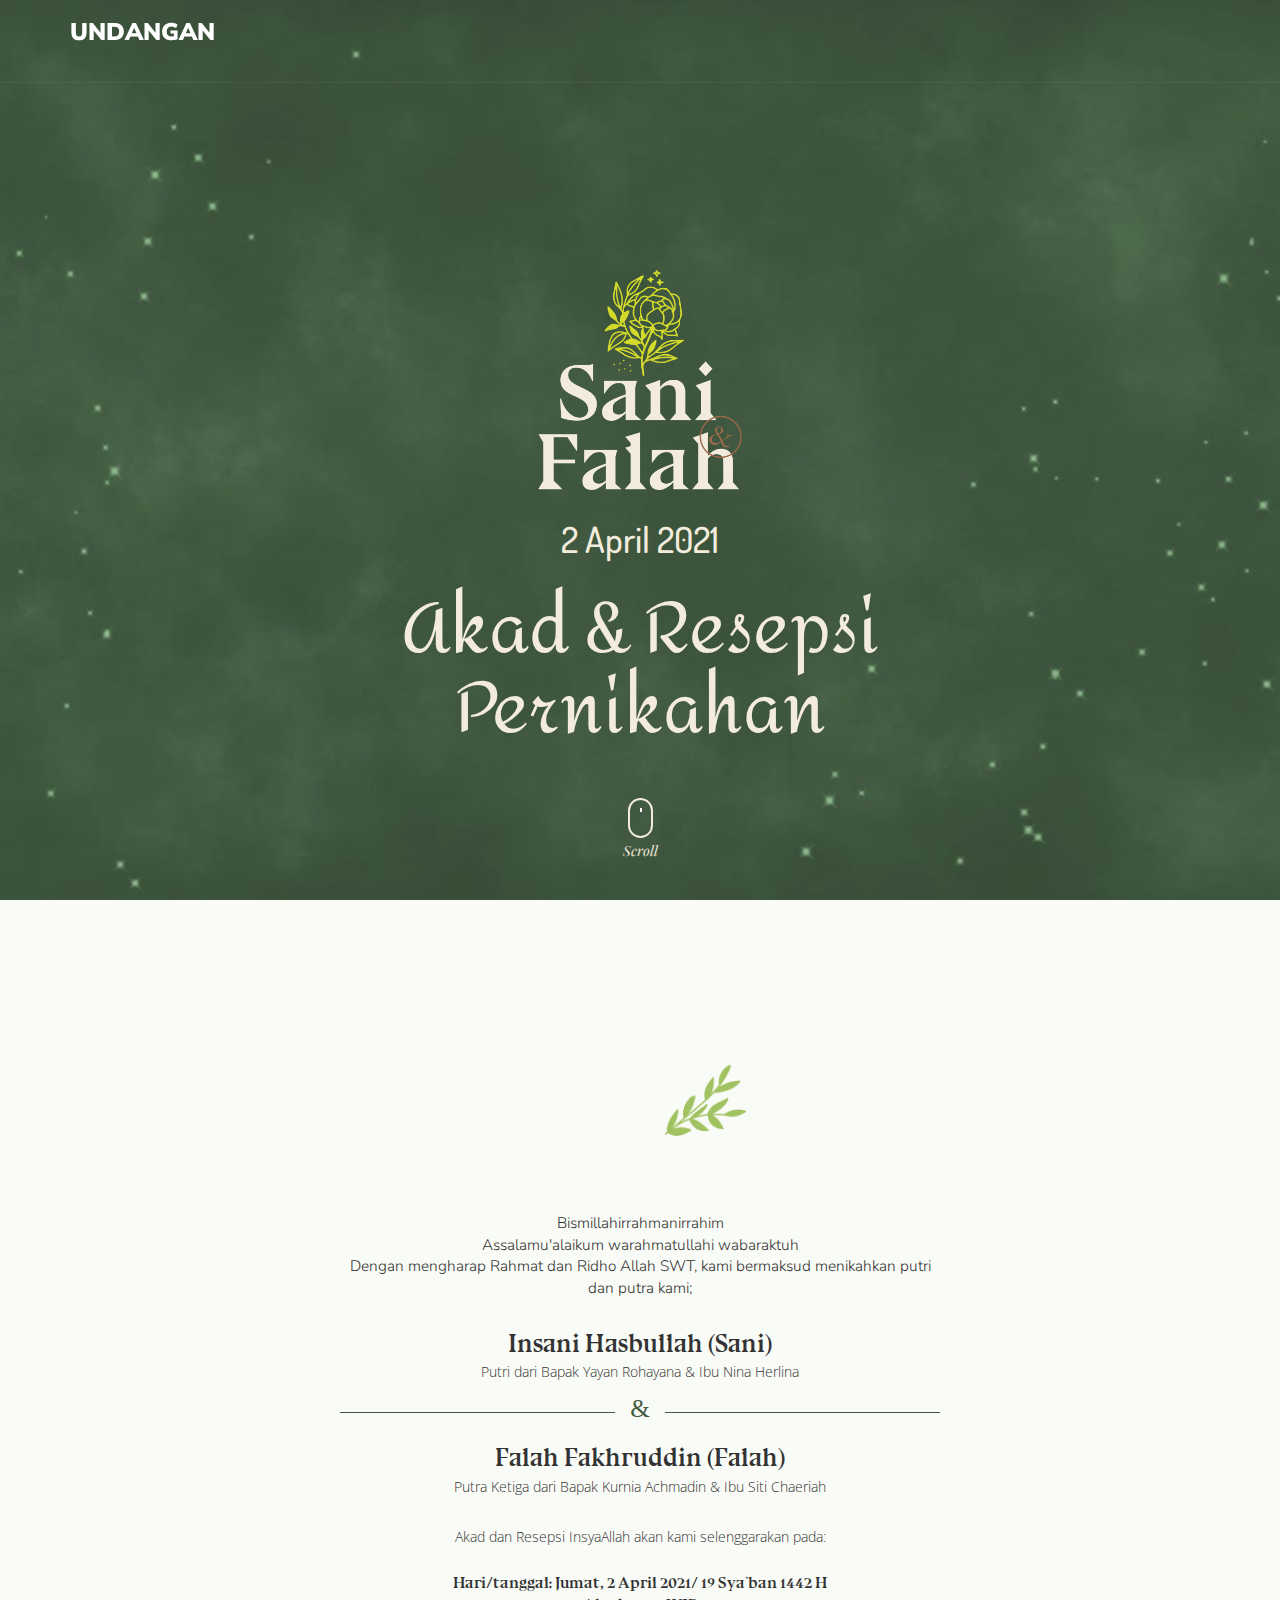
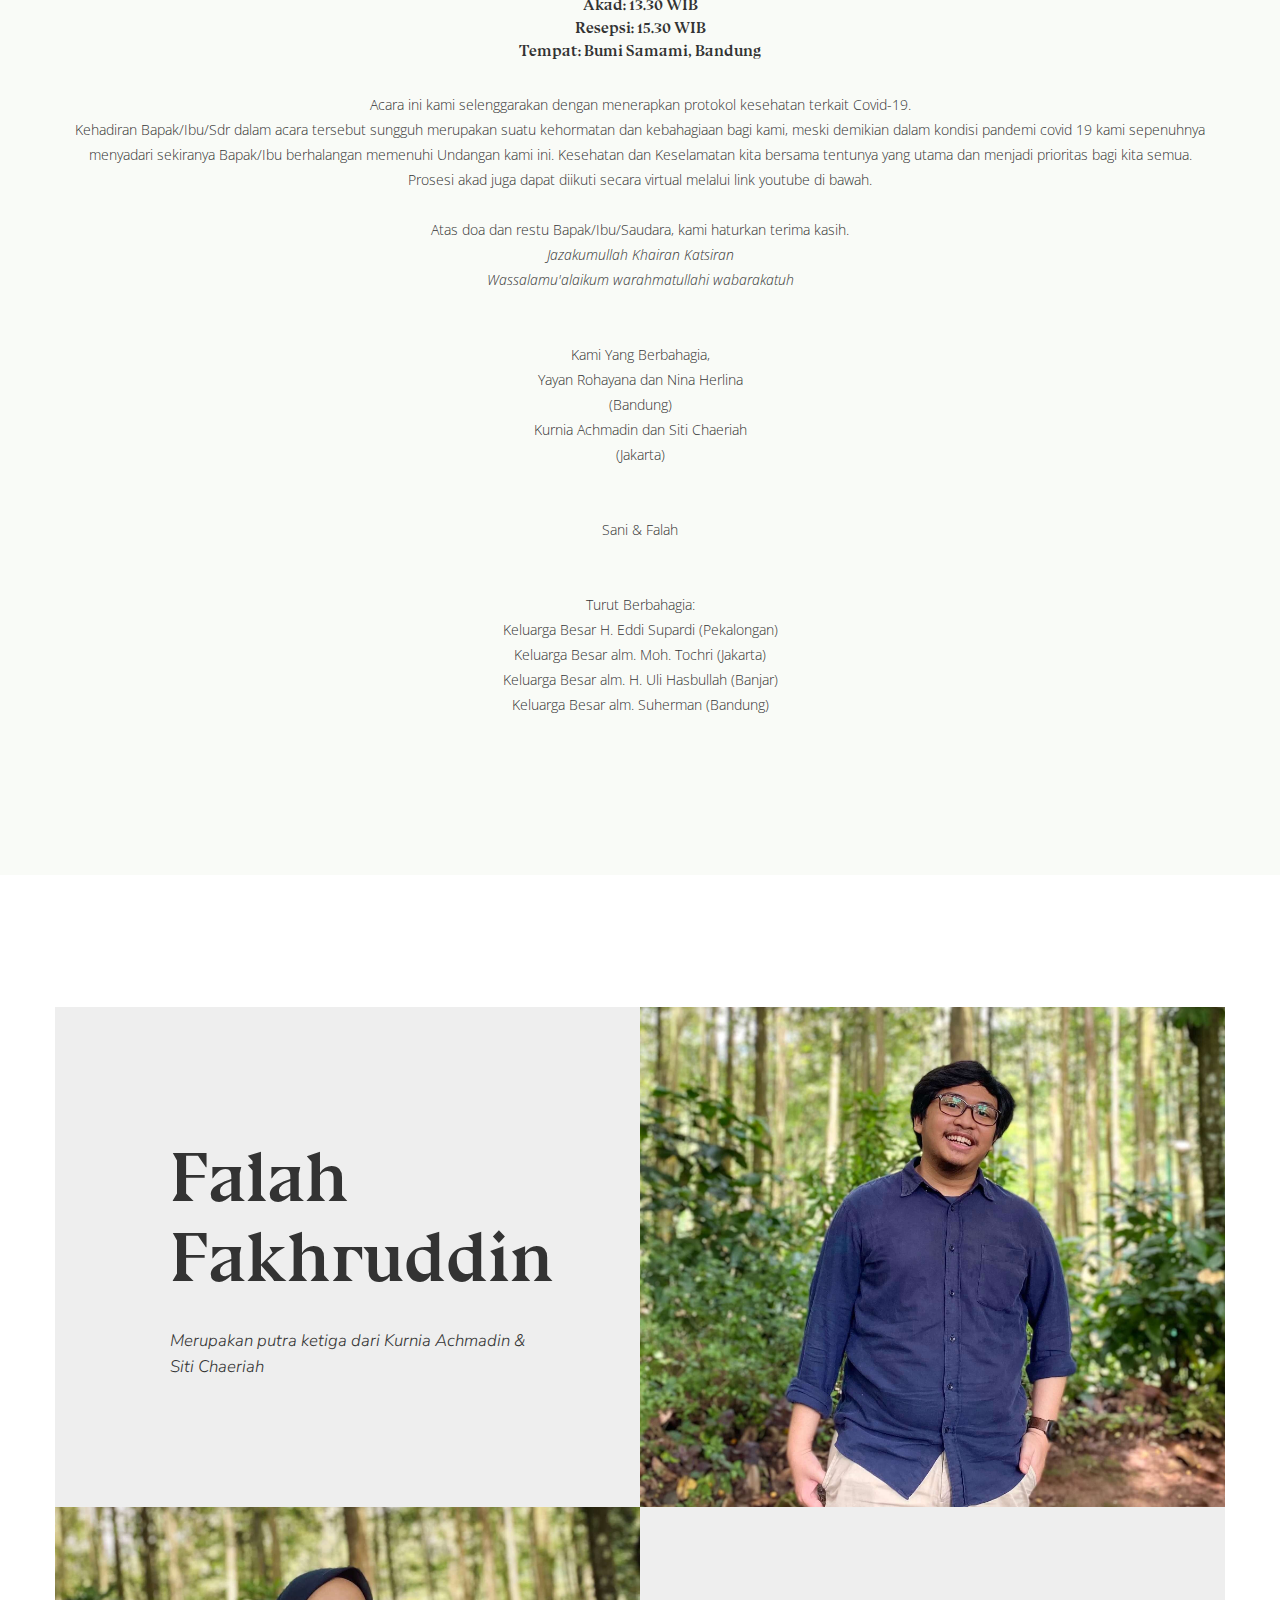
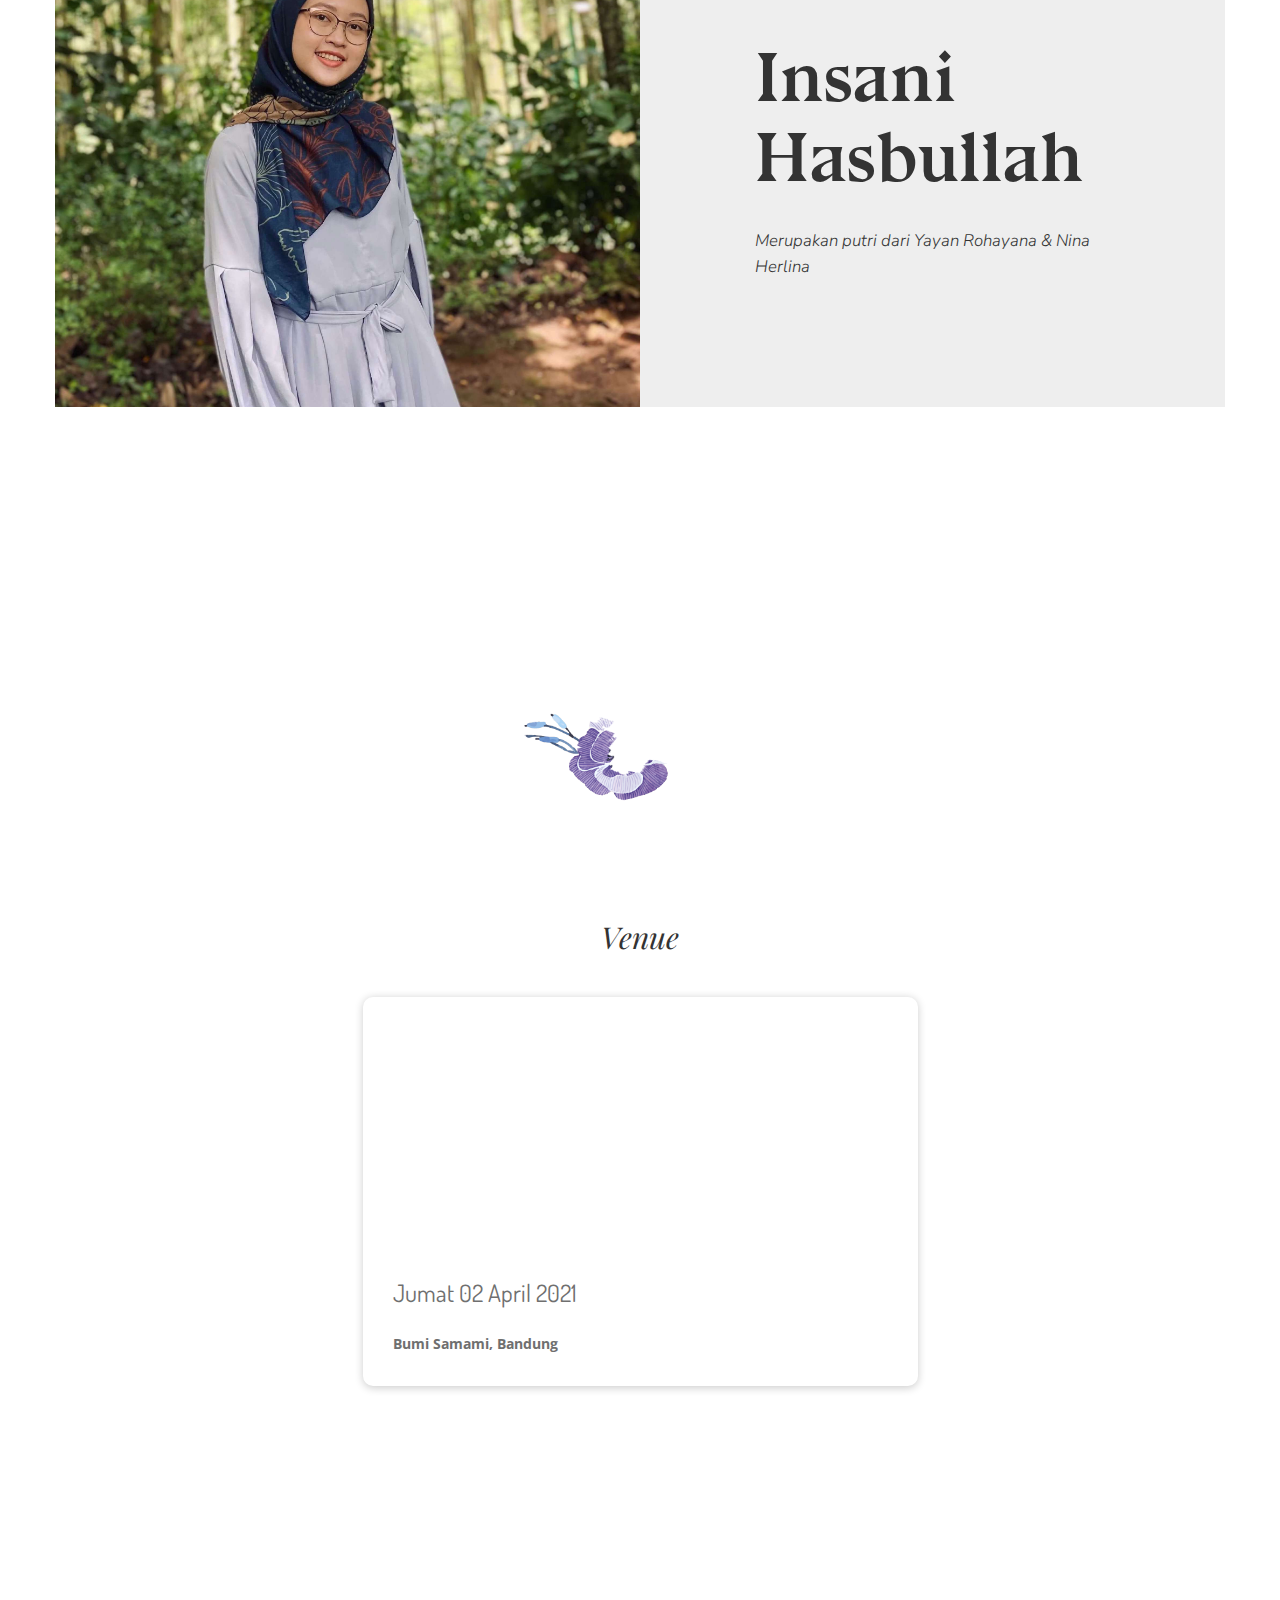
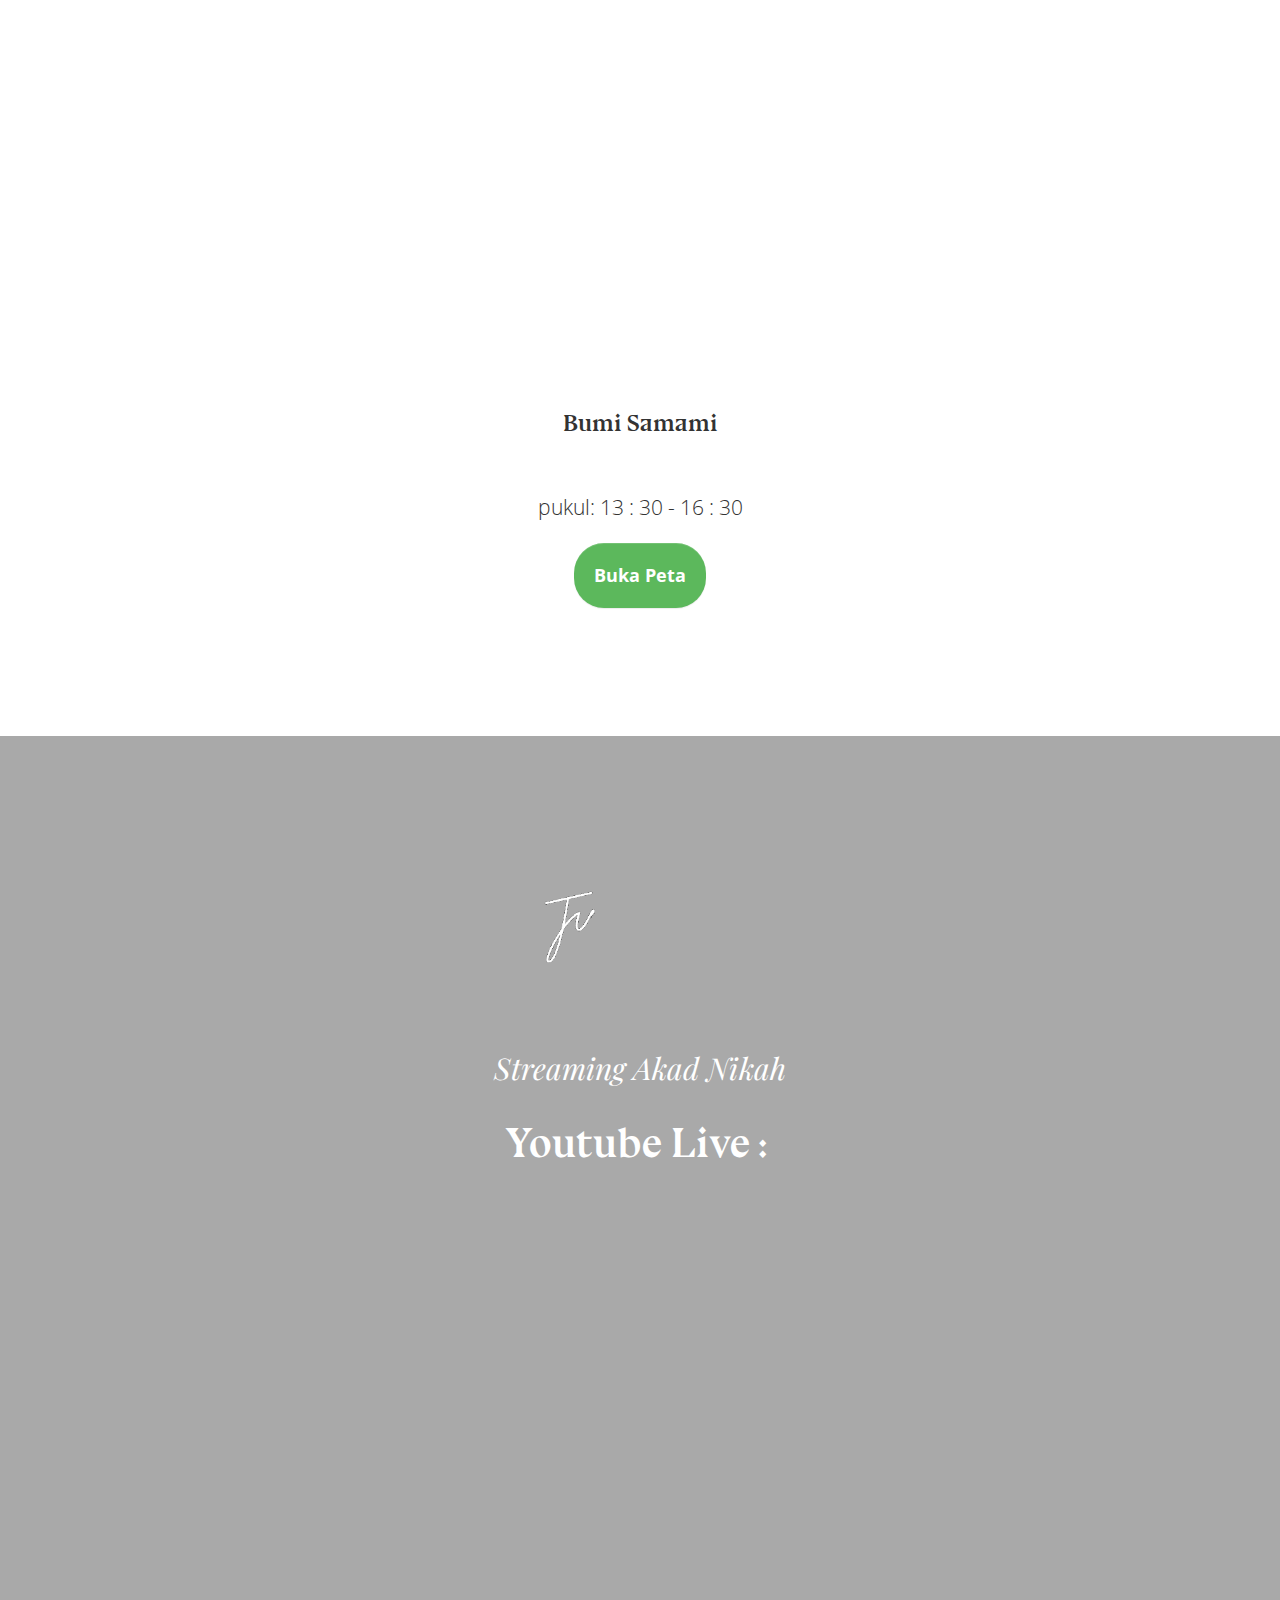
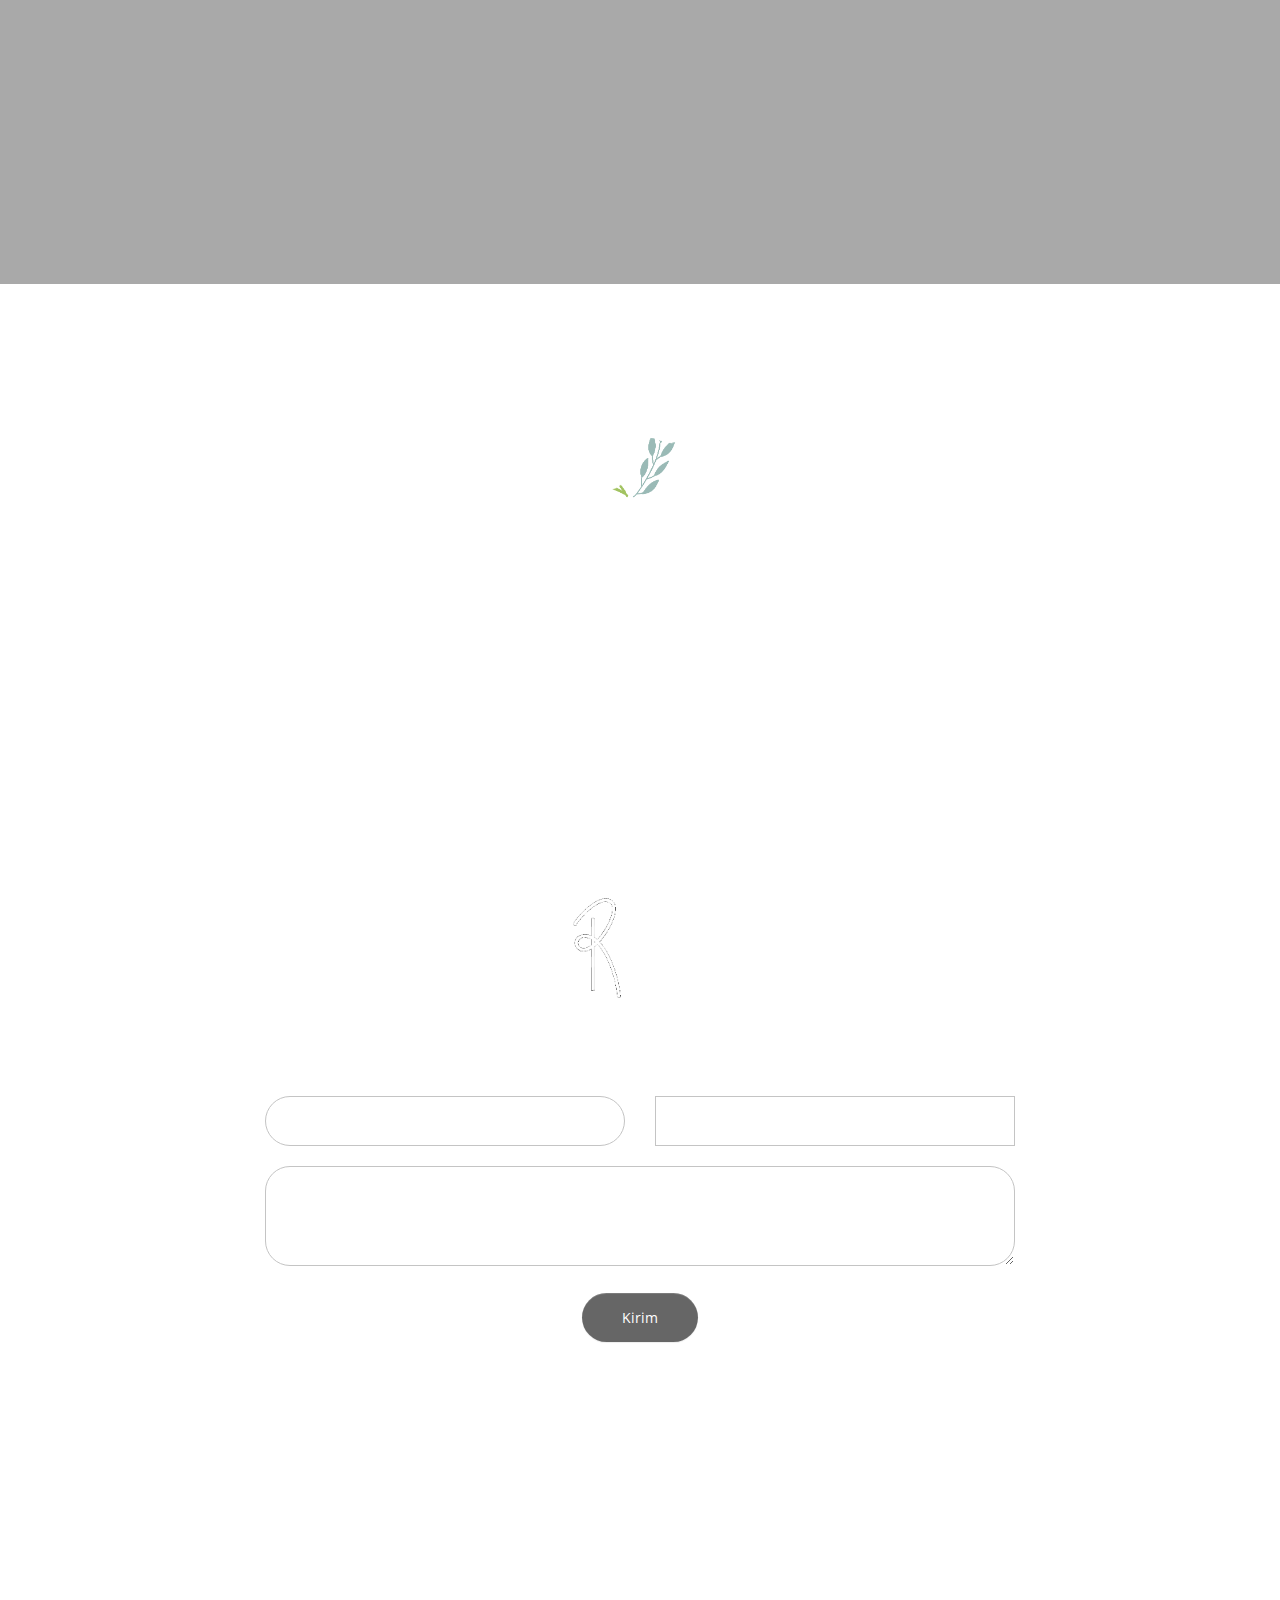
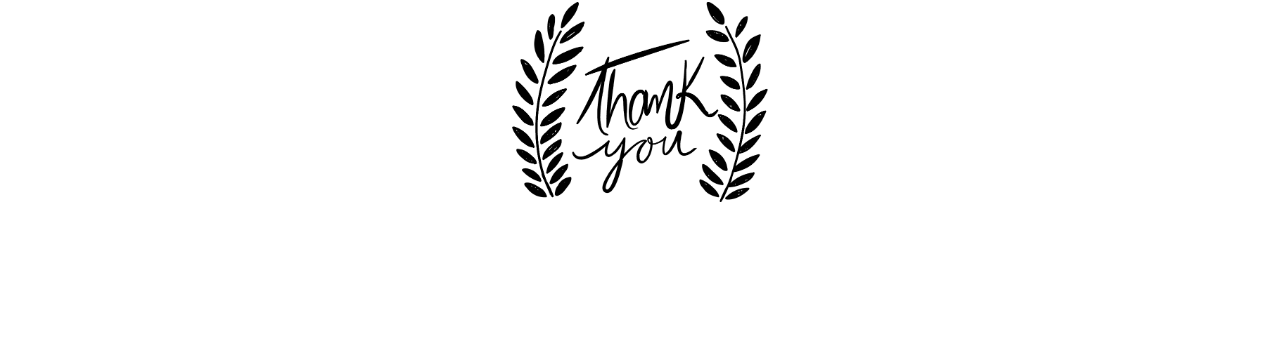
<file: undangan-keluarga/index.html>
<!DOCTYPE html>
<html lang="en">
<head>
<meta charset="utf-8">
<meta name="viewport" content="width=device-width, initial-scale=1">
<meta property="og:title" content="Weding of Sani&Falah" />
<meta property="og:url" content="https://sanifalahwedding.github.io/undangan" />
<meta property="og:description" content="Wedding Invitation of Sani & Falah">
<meta property="og:image" content="https://sanifalahwedding.github.io/public/picture/image_thumbnail.jpg">
<meta name="description" content="Wedding Invitation of Sani & Falah"/>
<meta name="keywords" content="Undangan Pernikahan Digital" />
<meta name="author" content="falahfkh" />

<title>Sani & Falah</title>

<!-- Library CSS -->
<link href="https://sanifalahwedding.github.io/public/css/glanz_library.css" rel="stylesheet">

<!-- Icons CSS -->
<link href="https://sanifalahwedding.github.io/public/fonts/themify-icons.css" rel="stylesheet">

<!-- Theme CSS -->
<link href="https://sanifalahwedding.github.io/public/css/glanz_style.css" rel="stylesheet">

<!-- Google Fonts -->
<link href="https://fonts.googleapis.com/css?family=Dosis:300,400,600,700%7COpen+Sans:300,400,700%7CPlayfair+Display:400,400i,700,700i" rel="stylesheet">

<!-- Upadate Google Fonts-->
<link href="https://fonts.googleapis.com/css2?family=Akaya+Telivigala&family=Amita&family=Calligraffitti&family=Lateef&family=Nunito+Sans:ital,wght@0,200;0,400;1,200&display=swap" rel="stylesheet">
<!-- Other Fonts -->
<link href="https://sanifalahwedding.github.io/public/fonts/stylesheet.css" rel="stylesheet">

</head>

<!-- Body -->
<body class="gla_middle_titles">


<!-- Page -->
<div class="gla_page" id="gla_page">



    <!-- To Top -->
    <a href="#gla_page" class="gla_top ti ti-angle-up gla_go"></a>
    <!-- Music -->

    <header>
        <nav class="gla_light_nav gla_transp_nav">

            <div class="container">

                <div class="gla_logo_container clearfix">

                    <div class="gla_logo_txt">
                        <!-- Logo -->
                        <a href="#" class="gla_logo " style="font-family:Nunito Sans">UNDANGAN</a>


                    </div>
                </div>


            </div>
            <!-- container end -->
        </nav>

    </header>
    <!-- Header End -->


    <!-- Slider -->
    <div class="gla_slider gla_image_bck  gla_wht_txt gla_fixed"  data-image="https://sanifalahwedding.github.io/public/picture/landingpage/page.jpg" data-stellar-background-ratio="0.8">

        <!-- Over -->
        <div class="gla_over" data-color="#9abab6" data-opacity="0"></div>


        <div class="container">

            <!-- Slider Texts -->
            <div class="gla_slide_txt gla_slide_center_bottom text-center">
                <p><img src="https://sanifalahwedding.github.io/public/picture/logo.png" height="220" alt=""></p>
                <h1 style="font-family:dosis; color:#f3ecdd">2 April 2021</h1>
                <h2 style="font-family:Amita; color:#f3ecdd">Akad & Resepsi Pernikahan</h2>
                <!-- <div class="simply-countdown simply-countdown-one"></div> -->
            </div>
            <!-- Slider Texts End -->

        </div>
        <!-- container end -->

        <!-- Slide Down -->
        <a class="gla_scroll_down gla_go" href="#gla_content" style="color: #f3ecdd;">
            <b></b>
            Scroll
        </a>


    </div>
    <!-- Slider End -->

    <!-- Content -->
    <section id="gla_content" class="gla_content">


       <!-- section -->
        <section class="gla_section gla_image_bck" data-color="#f9fbf7">



            <div class="container text-center">
                       
                <p><img src="https://sanifalahwedding.github.io/public/picture/animations/flowers1.gif" data-bottom-top="@src:https://sanifalahwedding.github.io/public/picture/animations/flowers1.gif" height="150" alt=""></p>

                <div id="familyInvitationContent"></div>
            </div>
            <!-- container end -->

        </section>
        <!-- section end -->

                        <section class="gla_section gla_image_bck gla_fixed" data-stellar-background-ratio="0.2" data-image="https://sanifalahwedding.github.io/public/picture/landingpage/page.jpg">


            <div class="container">
                <div class="row gla_auto_height">
                    <div class="col-md-6 gla_image_bck" data-color="#eee">
                        <div class="gla_simple_block">
                            <h2>Falah Fakhruddin</h2>
                            <p style="font-size: 120%" style=""><font face="Nunito Sans"><i>Merupakan putra ketiga dari Kurnia Achmadin & Siti Chaeriah</i></font></p>
                            <!-- Social Buttons -->
                            <!-- <div class="gla_footer_social">
                                <a href="#"><i class="ti ti-facebook gla_icon_box"></i></a>
                                <a href="#"><i class="ti ti-instagram gla_icon_box"></i></a>
                                <a href="#"><i class="ti ti-google gla_icon_box"></i></a>
                            </div> -->
                        </div>

                    </div>
                    <div class="col-md-6 gla_image_bck" data-image="https://sanifalahwedding.github.io/public/picture/photos/falah.jpg">

                    </div>
                    <div class="col-md-6 col-md-push-6 gla_image_bck" data-color="#eee">
                        <div class="gla_simple_block">
                          <h2>Insani Hasbullah</h2>
                          <p style="font-size: 120%" style=""><font face="Nunito Sans"><i>Merupakan putri dari Yayan Rohayana & Nina Herlina</i></font></p>
                        </div>

                    </div>
                    <div class="col-md-6 col-md-pull-6 gla_image_bck" data-image="https://sanifalahwedding.github.io/public/picture/photos/sani.jpg">

                    </div>
                </div>

            </div>
            <!-- container end -->

        </section>
                
        <!-- section end -->


        <!-- section -->
        <section class="gla_section" id="akadresepsi">


            <div class="container text-center">
                <p><img src="https://sanifalahwedding.github.io/public/picture/animations/flowers2.gif" data-bottom-top="@src:https://sanifalahwedding.github.io/public/picture/animations/flowers2.gif" height="150" alt=""></p>

                <!-- boxes -->
                <div class="gla_icon_boxes row text-left">

                    <!-- item -->
                    
                    <!-- item -->
                    <div class="col-md-offset-3 col-md-6-offset-3 col-sm-6 text-center">
                      <div class="row text-center">
                      <h3>Venue</h3>
                      </div>
                        <a href="#" class="gla_news_block">
                            <span class="gla_news_img">
                                <span class="gla_over" data-image="https://eventori.id/assets/images/foto_services/foto_1600872420.png"></span>
                            </span>


                            <span class="gla_news_title">
                              Jumat                              02 April 2021<br>
                            </span>
                            <p><strong>Bumi Samami, Bandung</strong></p>


                        </a>
                    </div>



                </div>
                <!-- boxes end -->

                <div class="gla_icon_boxes row text-left">
                <div class="col-md-12">
                  <!-- <iframe width="100%" height="480px" frameborder="0" marginheight="0"  marginwidth="0"  src = "https://maps.google.com/maps?q=-6.261596199999999,106.7829959&hl=id;z=14&amp;output=embed"></iframe>           -->
                  <iframe width="100%" height="480" id="gmap_canvas" src="https://maps.google.com/maps?q=bumi%20samami%20bandung&t=&z=13&ie=UTF8&iwloc=&output=embed" frameborder="0" scrolling="no" marginheight="0" marginwidth="0"></iframe>
                  <div class="col-md-12 text-center">
                    <h2 style="font-size: 24px;">Bumi Samami</h2>
                    <p class="lead">pukul: 13 : 30 - 16 : 30</p>
                                         <button onclick=" window.open('https://goo.gl/maps/FxTiwYJGdApXaMUs8','_blank')" type="button" class="btn btn-success btn-lg" >Buka Peta</button>
                                        </div>
                </div>
              </div>

            </div>
            <!-- container end -->

        </section>
        <!-- section end -->

        <!-- section -->
        <section  id="informasi" class="gla_section gla_image_bck gla_fixed gla_wht_txt" data-stellar-background-ratio="0.8" data-image="https://sanifalahwedding.github.io/public/picture/landingpage/page.jpg">

            <!-- Over -->
            <div class="gla_over" data-color="#282828" data-opacity="0.4"></div>

            <div class="container text-center">
                <p><img src="https://sanifalahwedding.github.io/public/picture/animations/just_married.gif" data-bottom-top="@src:https://sanifalahwedding.github.io/public/picture/animations/just_married.gif" height="150" alt=""></p>
                <h3>Streaming Akad Nikah</h3>
                <p class="gla_subtitle">
                  <h2 style="line-height: 1.31;"><span class="JsGRdQ">Youtube Live :&nbsp;</span></h2>
                </p>

                <iframe width="100%" height="540" src="https://www.youtube.com/embed/cyj-gcglRVw" frameborder="0.5" allow="accelerometer; autoplay; clipboard-write; encrypted-media; gyroscope; picture-in-picture" allowfullscreen></iframe></div>
            <!-- container end -->

        </section>
        <!-- section end -->

        <!-- section -->  
        <section class="gla_section gla_image_bck" data-color="#fff" id="journey">


            <div class="container text-center">
              <p><img src="https://sanifalahwedding.github.io/public/picture/animations/flowers3.gif" data-bottom-top="@src:https://sanifalahwedding.github.io/public/picture/animations/flowers3.gif" height="150" alt=""></p>

                          
            </div>
            <!-- container end -->

        </section>
        <!-- section end -->

        <!-- section -->
                <section class="gla_section gla_image_bck gla_fixed gla_wht_txt" data-stellar-background-ratio="0.8" data-image="https://sanifalahwedding.github.io/public/picture/landingpage/page.jpg">


            <div class="container text-center">
                <p><img src="https://sanifalahwedding.github.io/public/picture/animations/rsvp.gif" data-bottom-top="@src:https://sanifalahwedding.github.io/public/picture/animations/rsvp.gif" height="180" alt=""></p>

                <div class="row">
                    <div class="col-md-8 col-md-push-2">
                        <form id="guestBook">
                          <div class="row">
                              <div class="col-md-6" id="nama-group">
                                  <label>Nama*</label>
                                  <input type="text" name="name" id ="name" class="form-control form-opacity" required>
                              </div>


                              <div class="col-md-6" id="kehadiran-group">
                                  <label>Apakah Bapak/Ibu/Saudara akan hadir?</label>
                                  <label for="kehadiran" class="sr-only">Kehadiran</label>
                                    <select class="form-control form-opacity" id="kehadiran" name="kehadiran">
                                      <option value=true style="font-color: black">Hadir</option>
                                      <option value=false >Tidak Hadir</option>
                                    </select>
                              </div>
                              <div class="col-md-12" id="ucapan-group">
                                  <label for="email" class="sr-only">Ucapan</label>
                                  <textarea placeholder="Ucapan" class="form-control" name="ucapan" rows="10"></textarea>
        
                              </div>
                              <div class="col-md-12">
                                  <button class="btn btn-primary" type="submit">Kirim</button>
                              </div>
                          </div>
                        </form>
                    </div>
                </div>


            </div>
            <!-- container end -->

        </section>
                  <!-- section end -->

        <!-- section -->
        <section class="gla_section gla_image_bck" >

            <!-- Over -->


            <div class="container text-center">
                <p><img src="https://sanifalahwedding.github.io/public/picture/animations/thankyou.gif" alt="" height="200" data-bottom-top="@src:https://sanifalahwedding.github.io/public/picture/animations/thankyou.gif"></p>
                 <div id="player"></div>

            </div>
            <!-- container end -->

        </section>
        <!-- section end -->

    </section>
    <!-- Content End -->

</div>
<!-- Page End -->



<!-- JQuery -->
<script src="https://sanifalahwedding.github.io/public/js/jquery-1.12.4.min.js"></script>
<!-- Library JS -->
<script src="https://sanifalahwedding.github.io/public/js/glanz_library.js"></script>

<!-- Theme JS -->
<script src="https://sanifalahwedding.github.io/public/js/glanz_script.js"></script>


<script> 
  $(function(){
    $("#invitationContent").load("../template/invitation.html"); 
  });
  </script> 

<script> 
  $(function(){
    $("#announcementContent").load("../template/announcement.html"); 
  });
  </script> 

  <script> 
    $(function(){
      $("#familyInvitationContent").load("../template/family_invitation.html"); 
    });
    </script> 

<script>
      // 2. This code loads the IFrame Player API code asynchronously.
      var tag = document.createElement('script');

      tag.src = "https://www.youtube.com/iframe_api";
      var firstScriptTag = document.getElementsByTagName('script')[0];
      firstScriptTag.parentNode.insertBefore(tag, firstScriptTag);

      // 3. This function creates an <iframe> (and YouTube player)
      //    after the API code downloads.
      var player;
      function onYouTubeIframeAPIReady() {
        player = new YT.Player('player', {
          height: '0',
          width: '0',
          videoId: '',
          visibility: 'none',
          events: {
            'onReady': onPlayerReady,
            'onStateChange': onPlayerStateChange
          },
         playerVars: {
         playsinline: 1
       }
        });
      }

      // 4. The API will call this function when the video player is ready.
      function onPlayerReady(event) {
        //event.target.playVideo(); 
      }
    
    function play(){
      if(player.getPlayerState()==1){
        player.stopVideo();
        document.getElementById('musik').style.color="pink";
      } else if(player.getPlayerState()==5){
              // player.pauseVideo(); 
                // alert( "player state:" + player.getPlayerState());
             player.unMute();
         player.playVideo();
         document.getElementById('musik').style.color="gray";
      }
      else{
         player.unMute();
         player.playVideo();
         document.getElementById('musik').style.color="gray";
      }
    }

      // 5. The API calls this function when the player's state changes.
      //    The function indicates that when playing a video (state=1),
      //    the player should play for six seconds and then stop.
      var done = false;
      function onPlayerStateChange(event) {
        if (event.data == YT.PlayerState.PLAYING && !done) {
          // setTimeout(stopVideo, 6000);
          done = true;
        }
        if(event.data==2){
          document.getElementById('musik').style.color="pink";

        }
      }
      function stopVideo() {
        player.stopVideo();
      }
  </script>

  <script>
    // process the form
    $('form').submit(function(event) {
      // get the form data
        // there are many ways to get this data using jQuery (you can use the class or id also)
        var name = $('input[name=name]').val();
        var kehadiran = ($('select[name=kehadiran]').val() == 'true');
        var ucapan = $('textarea[name=ucapan]').val();

        var formData = {
            'name'      : name,
            'kehadiran' : kehadiran,
            'ucapan'    : ucapan
        };

        console.log(formData);

        // process the form
        $.ajax({
          method: 'POST',
          url: 'https://formsubmit.co/ajax/78efe6d29610c23c8f73cad1af3a9d87',
          dataType: 'json',
          accepts: 'application/json',
          data: formData
        })
            // using the done promise callback
            .done(function(data) {

                // log data to the console so we can see
                console.log(data);

                // here we will handle errors and validation messages

                $('form').html('<div class="alert alert-success">' + data.message + '</div>');
            })

            // using the fail promise callback
            .fail(function(data) {

              // log data to the console so we can see
              console.log(data);

              //Server failed to respond - Show an error message
              $('form').html('<div class="alert alert-danger">Could not reach server, please try again later and refresh the page.</div>');
            });

        // stop the form from submitting the normal way and refreshing the page
        event.preventDefault();
      });
  </script>



<script src="https://sanifalahwedding.github.io/public/js/scrolling-nav.js"></script>

</body>
</html>
</file>
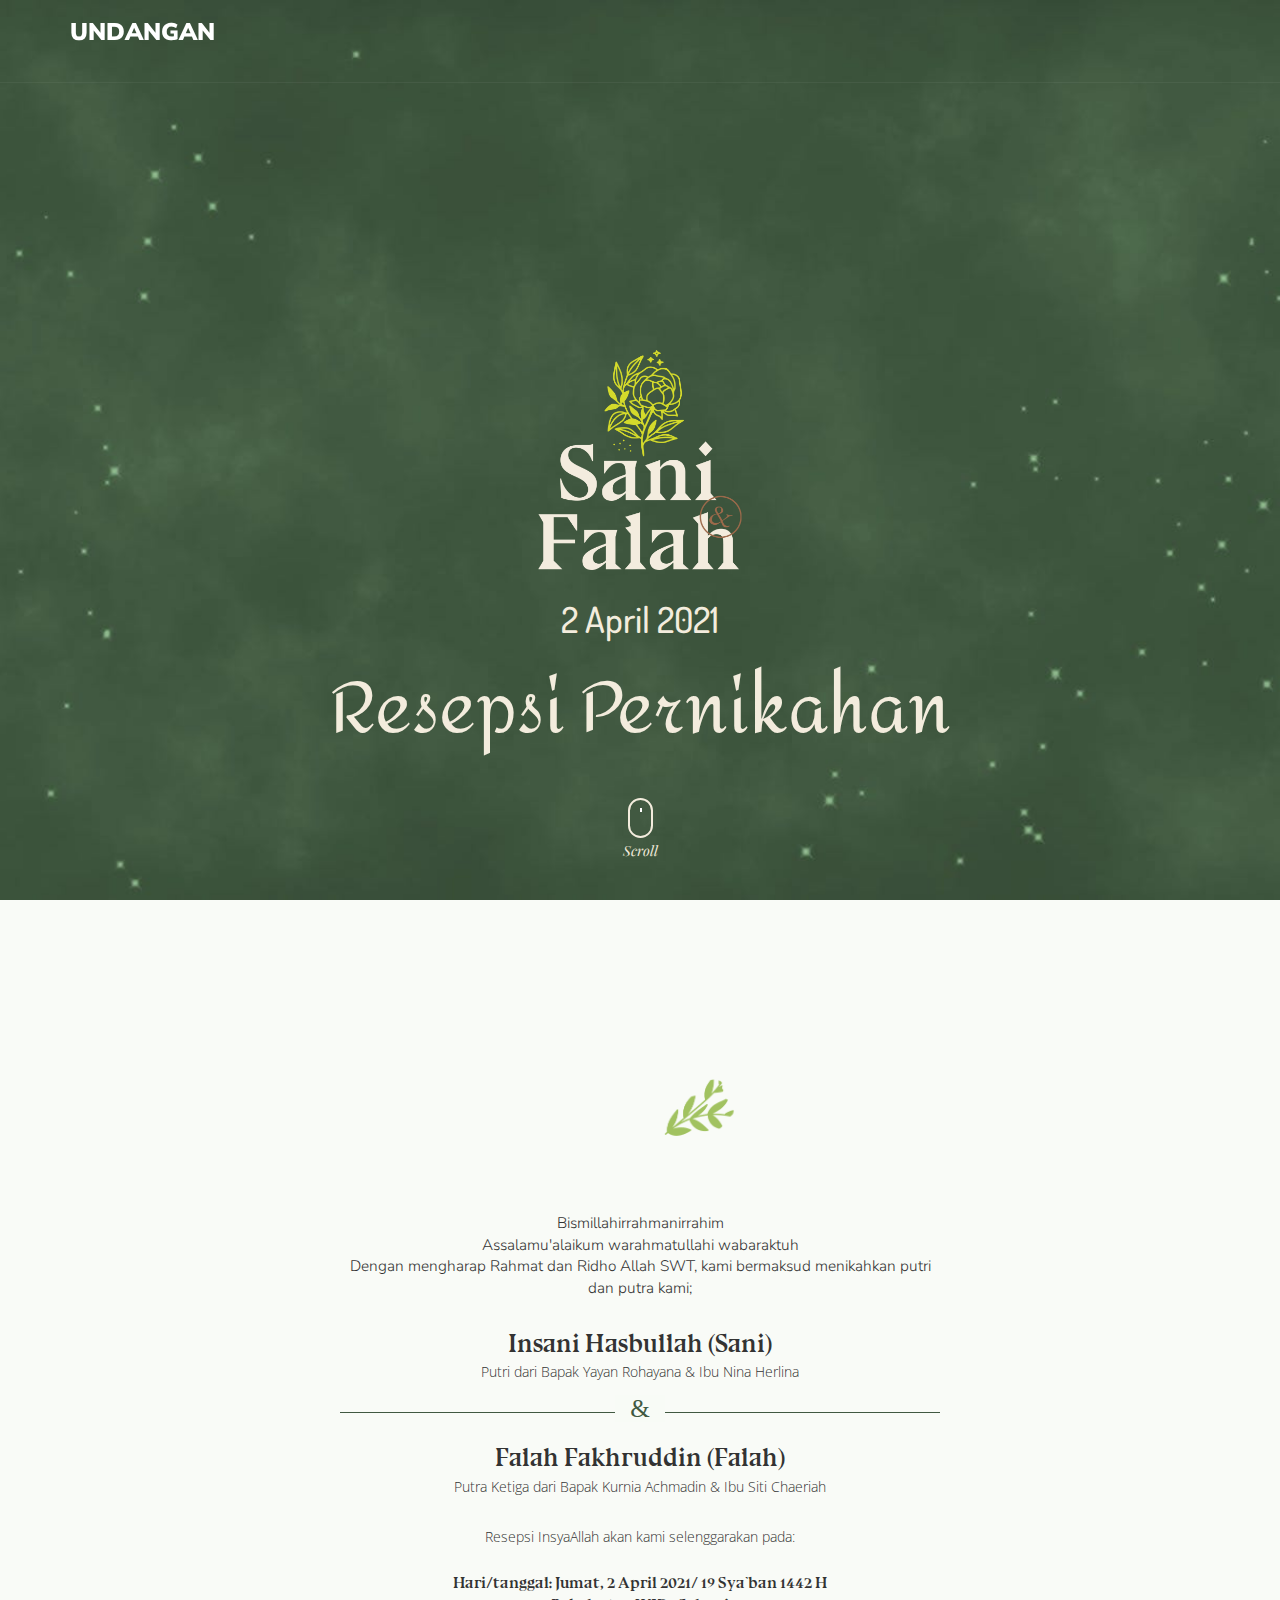
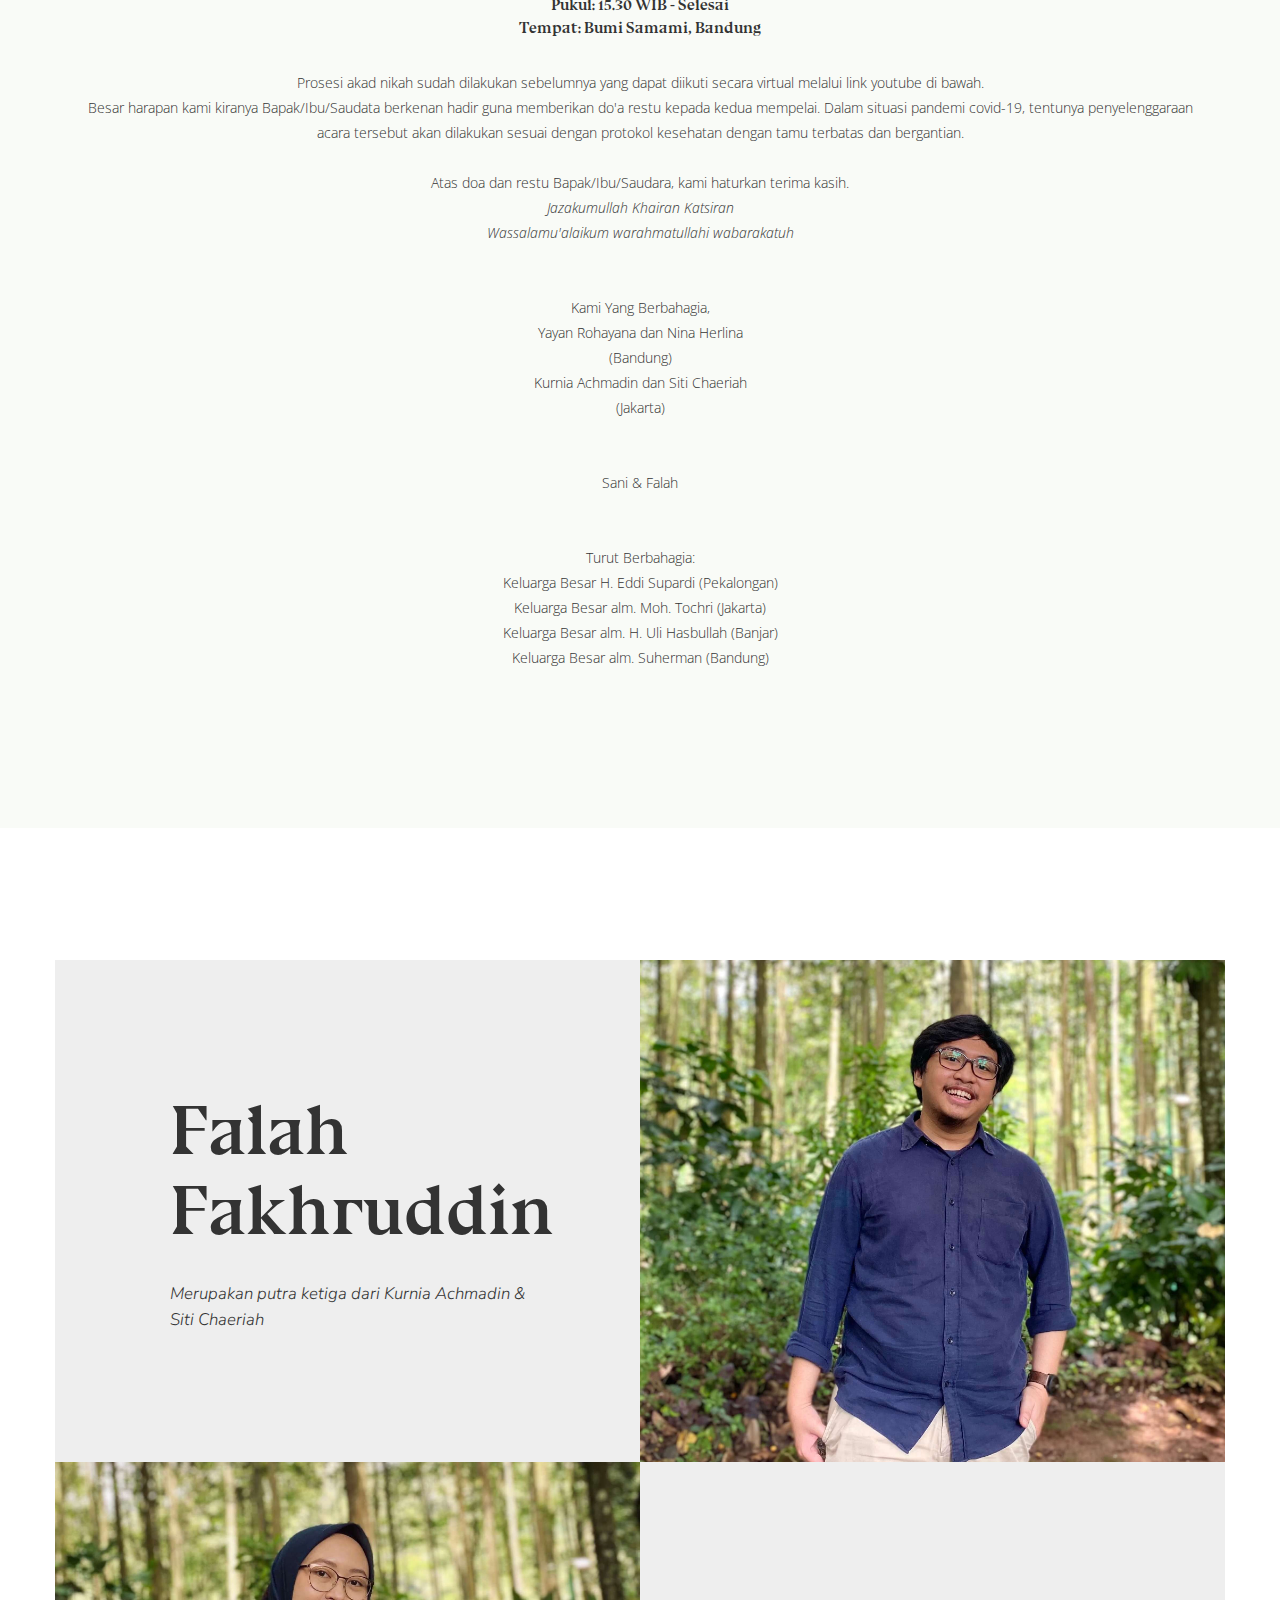
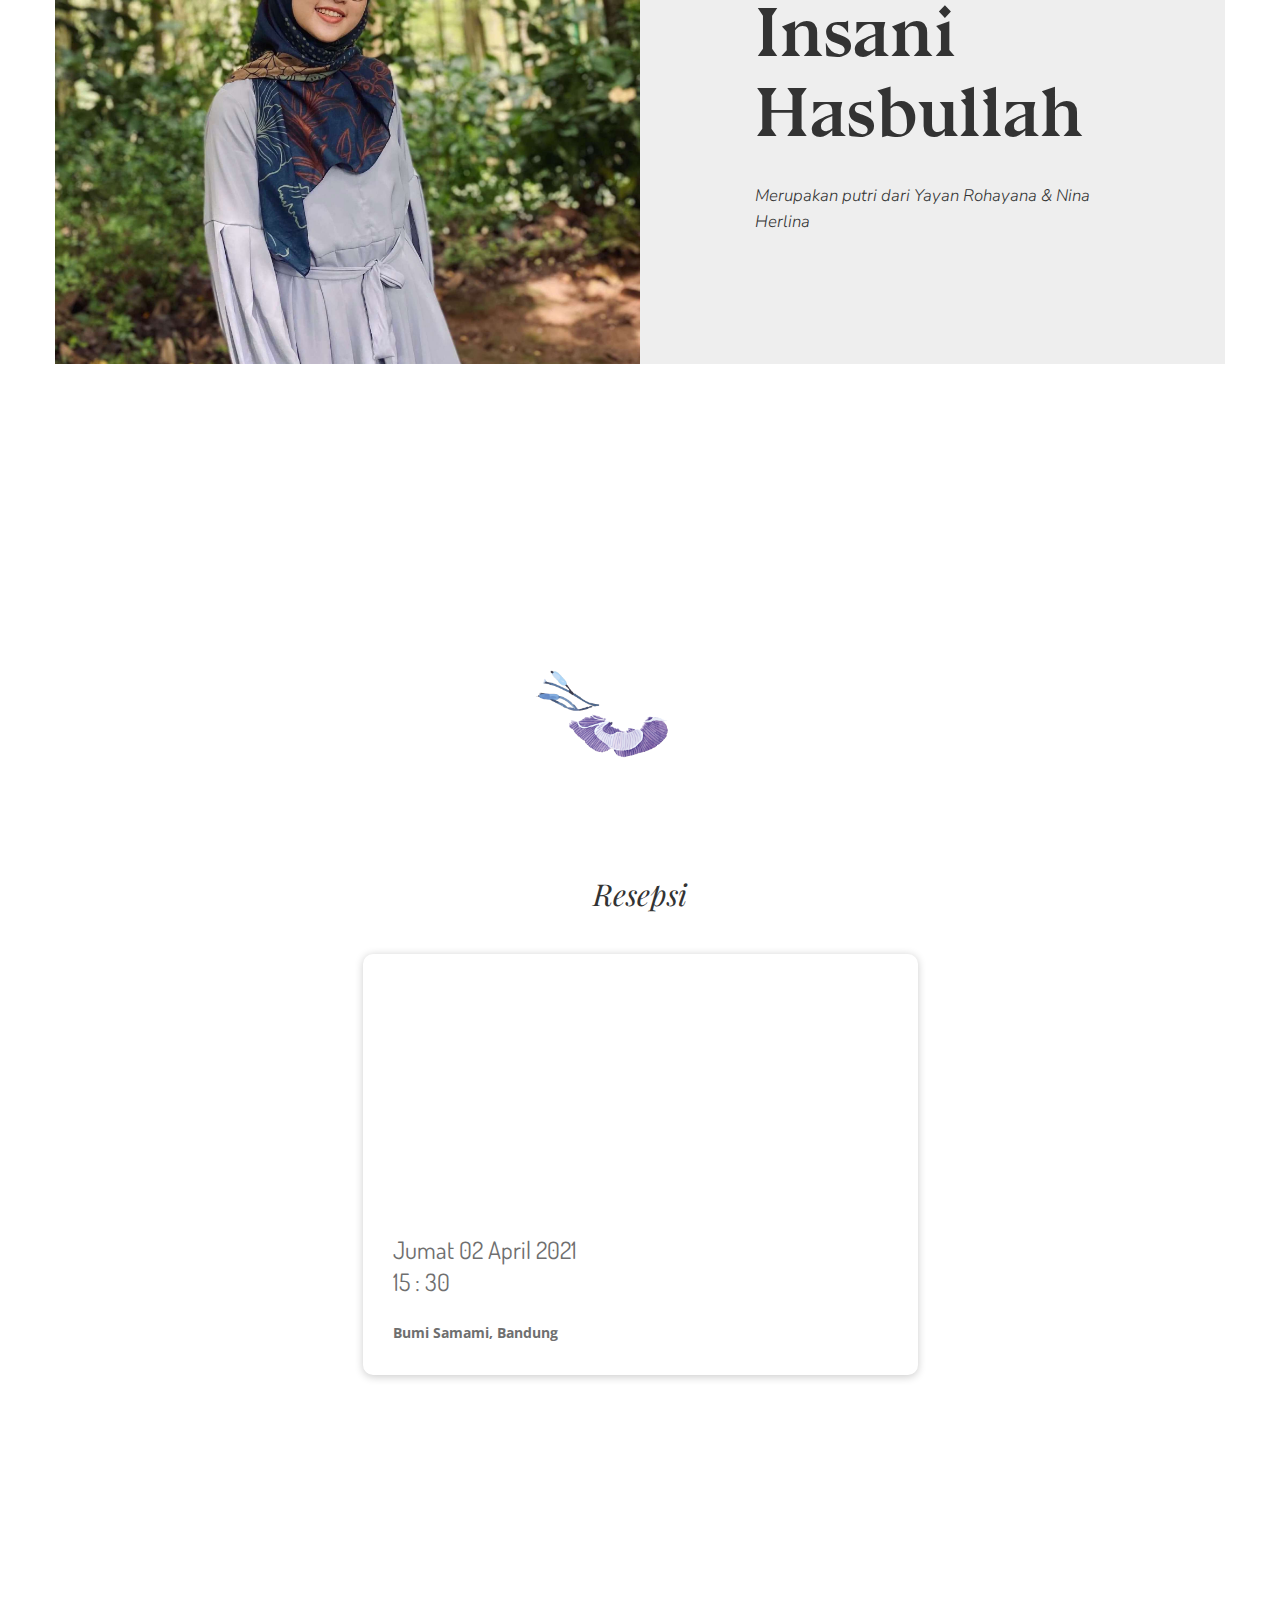
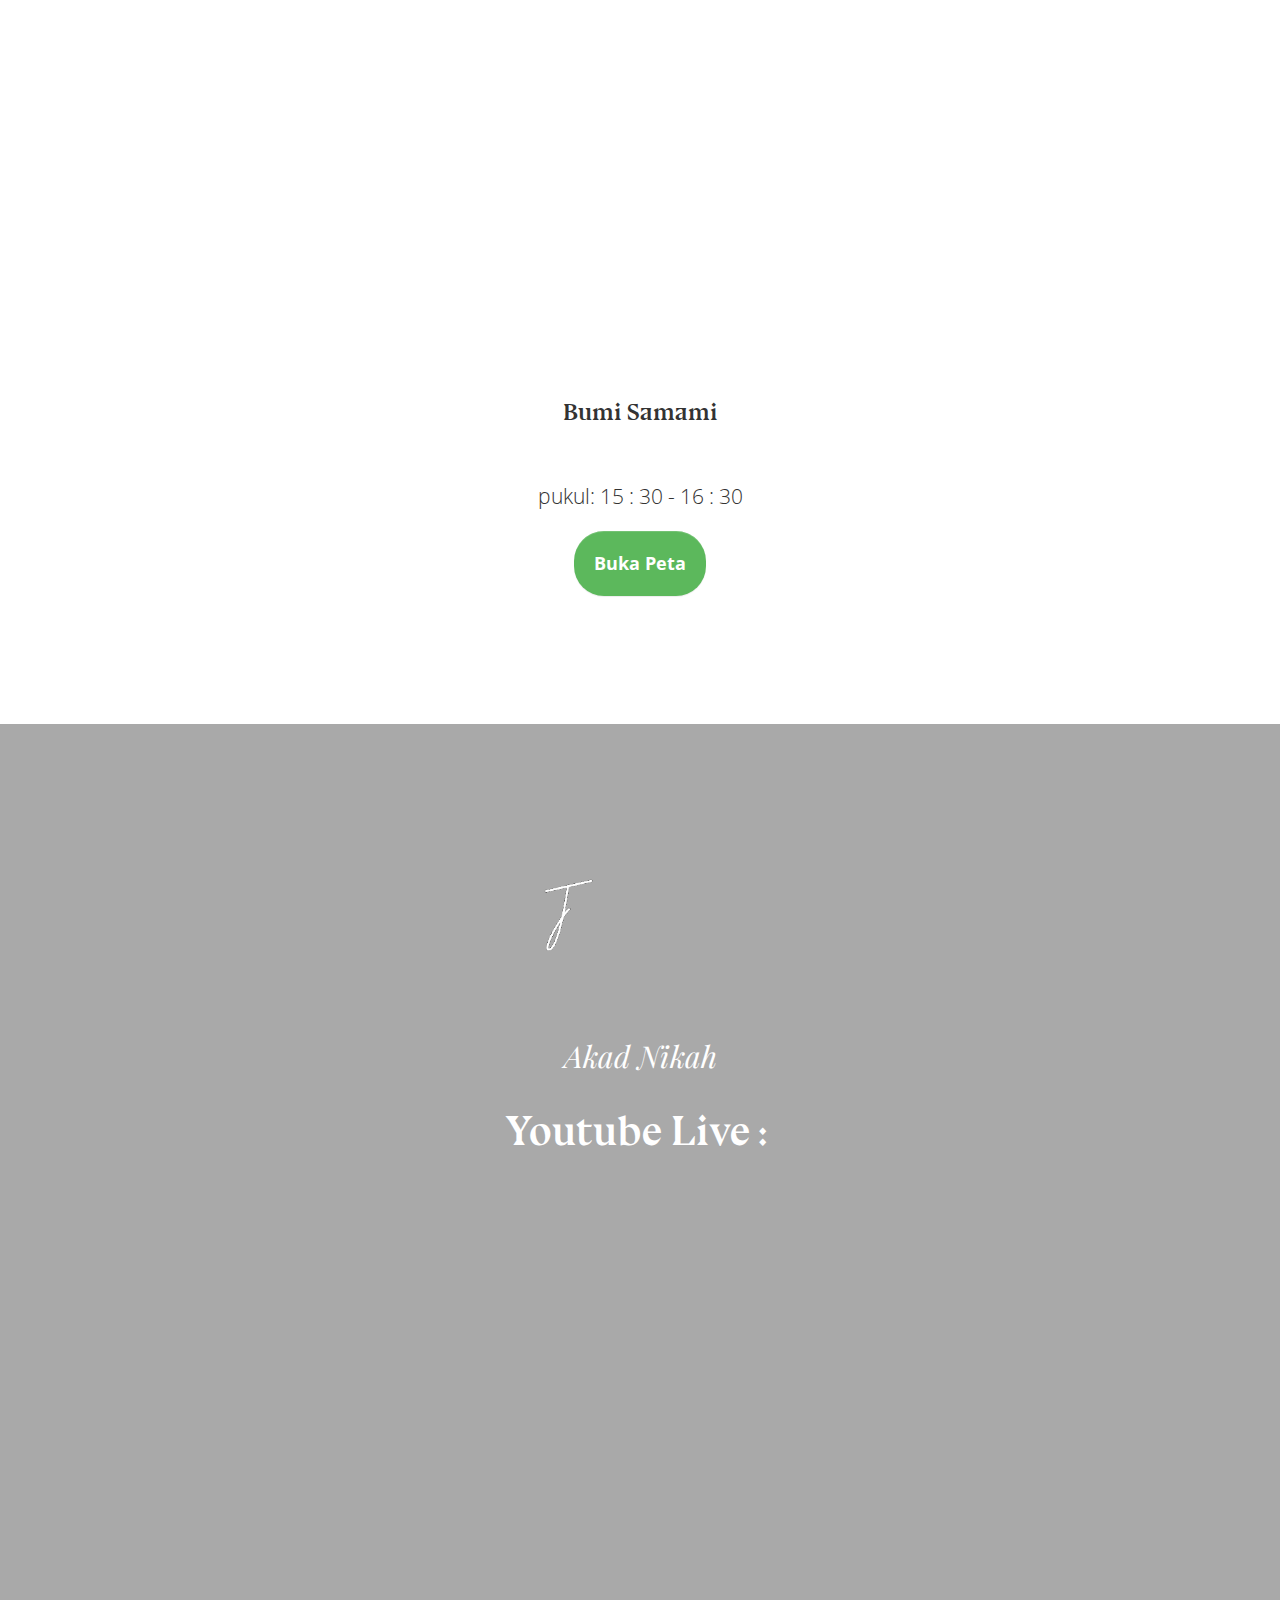
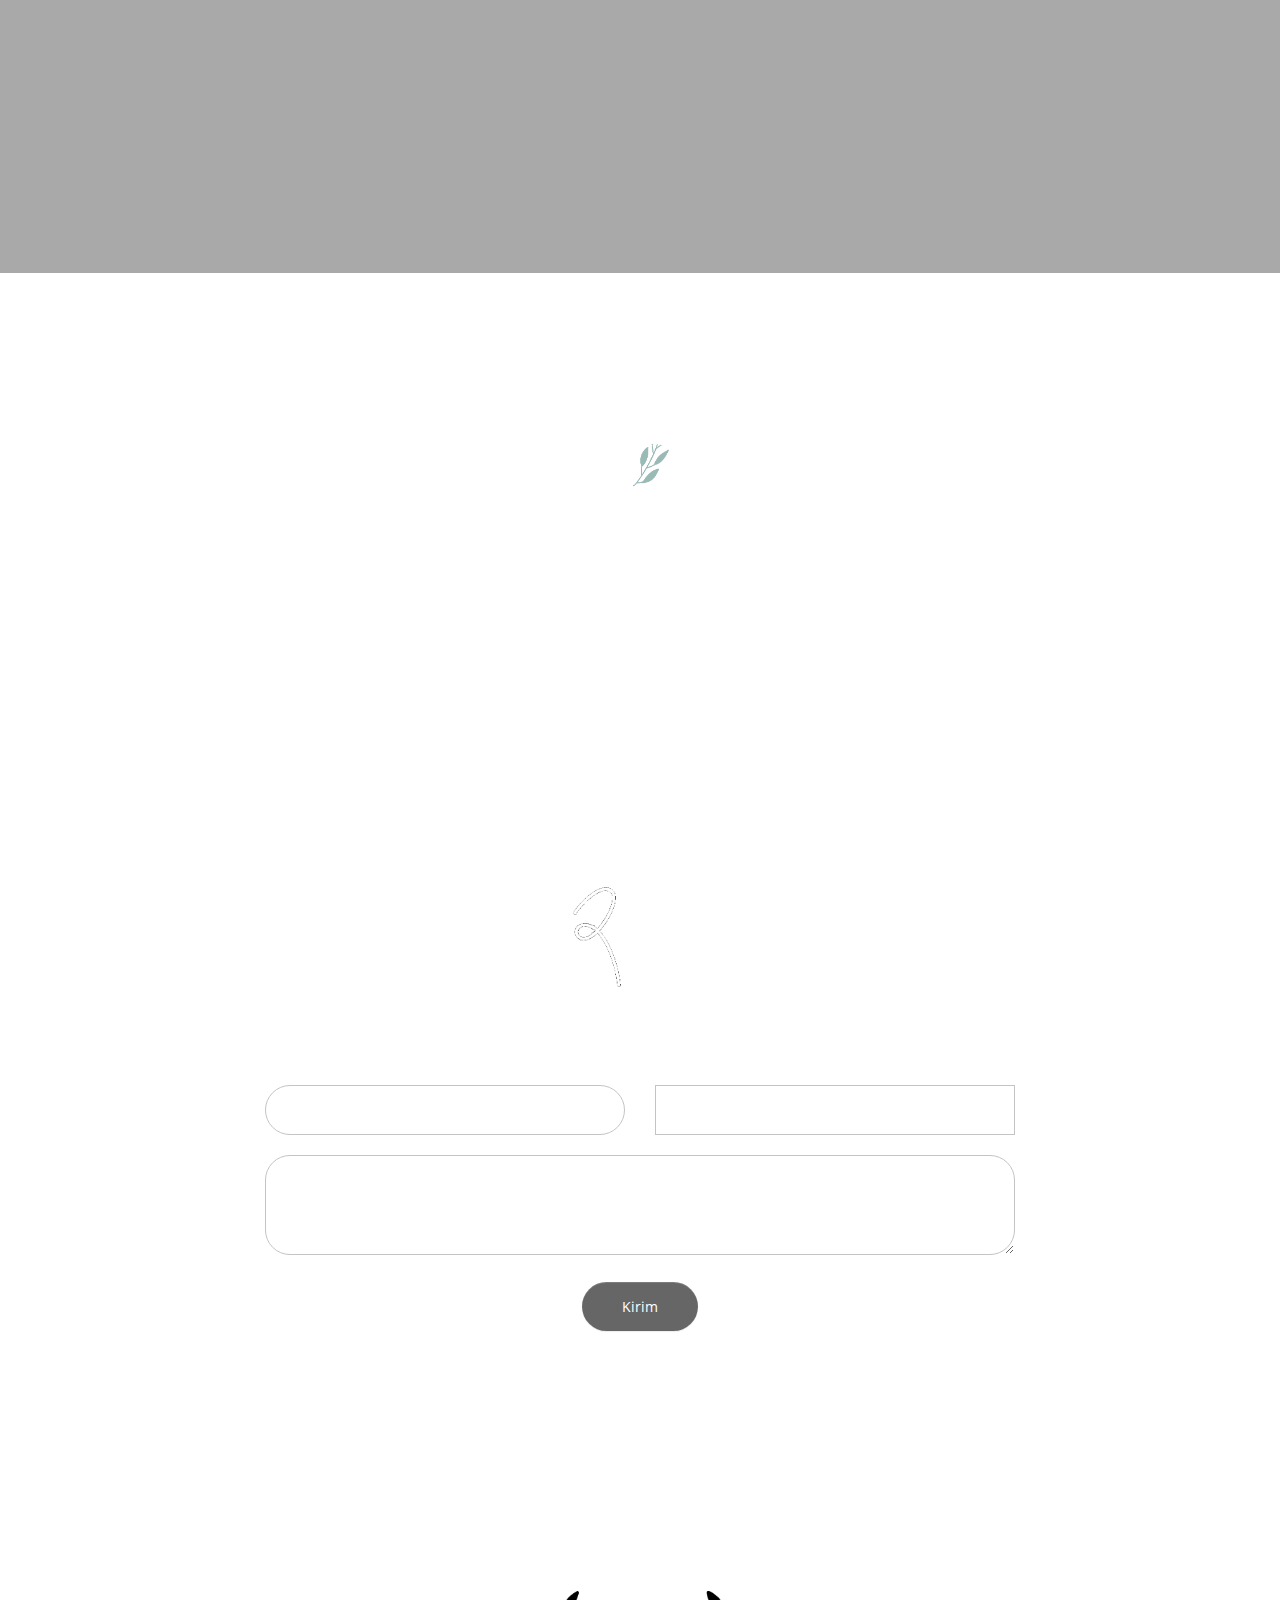
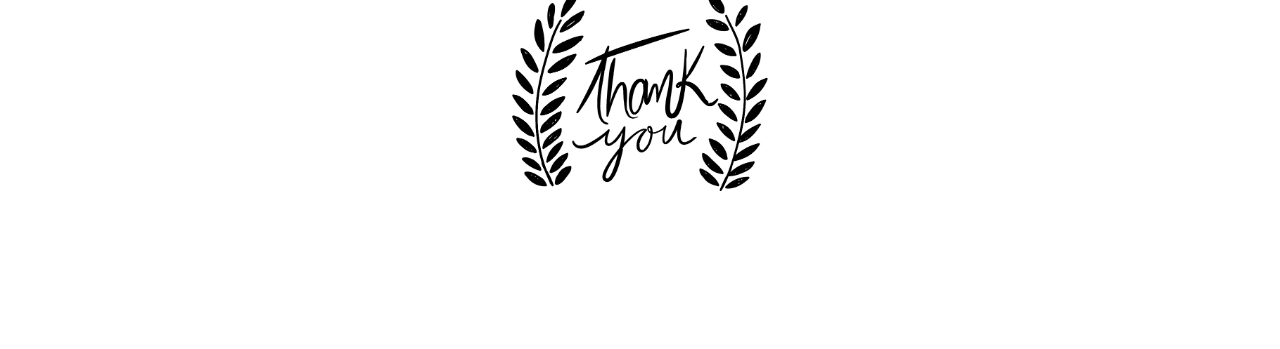
<file: undangan/index.html>
<!DOCTYPE html>
<html lang="en">
<head>
<meta charset="utf-8">
<meta name="viewport" content="width=device-width, initial-scale=1">
<meta property="og:title" content="Weding of Sani&Falah" />
<meta property="og:url" content="https://sanifalahwedding.github.io/undangan" />
<meta property="og:description" content="Wedding Invitation of Sani & Falah">
<meta property="og:image" content="https://sanifalahwedding.github.io/public/picture/image_thumbnail.jpg">
<meta name="description" content="Wedding Invitation of Sani & Falah"/>
<meta name="keywords" content="Undangan Pernikahan Digital" />
<meta name="author" content="falahfkh" />

<title>Sani & Falah</title>

<!-- Library CSS -->
<link href="https://sanifalahwedding.github.io/public/css/glanz_library.css" rel="stylesheet">

<!-- Icons CSS -->
<link href="https://sanifalahwedding.github.io/public/fonts/themify-icons.css" rel="stylesheet">

<!-- Theme CSS -->
<link href="https://sanifalahwedding.github.io/public/css/glanz_style.css" rel="stylesheet">

<!-- Google Fonts -->
<link href="https://fonts.googleapis.com/css?family=Dosis:300,400,600,700%7COpen+Sans:300,400,700%7CPlayfair+Display:400,400i,700,700i" rel="stylesheet">

<!-- Upadate Google Fonts-->
<link href="https://fonts.googleapis.com/css2?family=Akaya+Telivigala&family=Amita&family=Calligraffitti&family=Lateef&family=Nunito+Sans:ital,wght@0,200;0,400;1,200&display=swap" rel="stylesheet">
<!-- Other Fonts -->
<link href="https://sanifalahwedding.github.io/public/fonts/stylesheet.css" rel="stylesheet">

</head>

<!-- Body -->
<body class="gla_middle_titles">


<!-- Page -->
<div class="gla_page" id="gla_page">



    <!-- To Top -->
    <a href="#gla_page" class="gla_top ti ti-angle-up gla_go"></a>
    <!-- Music -->

    <header>
        <nav class="gla_light_nav gla_transp_nav">

            <div class="container">

                <div class="gla_logo_container clearfix">

                    <div class="gla_logo_txt">
                        <!-- Logo -->
                        <a href="#" class="gla_logo " style="font-family:Nunito Sans">UNDANGAN</a>


                    </div>
                </div>


            </div>
            <!-- container end -->
        </nav>

    </header>
    <!-- Header End -->


    <!-- Slider -->
    <div class="gla_slider gla_image_bck  gla_wht_txt gla_fixed"  data-image="https://sanifalahwedding.github.io/public/picture/landingpage/page.jpg" data-stellar-background-ratio="0.8">

        <!-- Over -->
        <div class="gla_over" data-color="#9abab6" data-opacity="0"></div>


        <div class="container">

            <!-- Slider Texts -->
            <div class="gla_slide_txt gla_slide_center_bottom text-center">
                <p><img src="https://sanifalahwedding.github.io/public/picture/logo.png" height="220" alt=""></p>
                <h1 style="font-family:dosis; color:#f3ecdd">2 April 2021</h1>
                <h2 style="font-family:Amita; color:#f3ecdd">Resepsi Pernikahan</h2>
                <!-- <div class="simply-countdown simply-countdown-one"></div> -->
            </div>
            <!-- Slider Texts End -->

        </div>
        <!-- container end -->

        <!-- Slide Down -->
        <a class="gla_scroll_down gla_go" href="#gla_content" style="color: #f3ecdd;">
            <b></b>
            Scroll
        </a>


    </div>
    <!-- Slider End -->

    <!-- Content -->
    <section id="gla_content" class="gla_content">


       <!-- section -->
        <section class="gla_section gla_image_bck" data-color="#f9fbf7">



            <div class="container text-center">
                       
                <p><img src="https://sanifalahwedding.github.io/public/picture/animations/flowers1.gif" data-bottom-top="@src:https://sanifalahwedding.github.io/public/picture/animations/flowers1.gif" height="150" alt=""></p>

                <div id="invitationContent"></div>
            </div>
            <!-- container end -->

        </section>
        <!-- section end -->

                        <section class="gla_section gla_image_bck gla_fixed" data-stellar-background-ratio="0.2" data-image="https://sanifalahwedding.github.io/public/picture/landingpage/page.jpg">


            <div class="container">
                <div class="row gla_auto_height">
                    <div class="col-md-6 gla_image_bck" data-color="#eee">
                        <div class="gla_simple_block">
                            <h2>Falah Fakhruddin</h2>
                            <p style="font-size: 120%" style=""><font face="Nunito Sans"><i>Merupakan putra ketiga dari Kurnia Achmadin & Siti Chaeriah</i></font></p>
                            <!-- Social Buttons -->
                            <!-- <div class="gla_footer_social">
                                <a href="#"><i class="ti ti-facebook gla_icon_box"></i></a>
                                <a href="#"><i class="ti ti-instagram gla_icon_box"></i></a>
                                <a href="#"><i class="ti ti-google gla_icon_box"></i></a>
                            </div> -->
                        </div>

                    </div>
                    <div class="col-md-6 gla_image_bck" data-image="https://sanifalahwedding.github.io/public/picture/photos/falah.jpg">

                    </div>
                    <div class="col-md-6 col-md-push-6 gla_image_bck" data-color="#eee">
                        <div class="gla_simple_block">
                          <h2>Insani Hasbullah</h2>
                          <p style="font-size: 120%" style=""><font face="Nunito Sans"><i>Merupakan putri dari Yayan Rohayana & Nina Herlina</i></font></p>
                        </div>

                    </div>
                    <div class="col-md-6 col-md-pull-6 gla_image_bck" data-image="https://sanifalahwedding.github.io/public/picture/photos/sani.jpg">

                    </div>
                </div>

            </div>
            <!-- container end -->

        </section>
                
        <!-- section end -->


        <!-- section -->
        <section class="gla_section" id="akadresepsi">


            <div class="container text-center">
                <p><img src="https://sanifalahwedding.github.io/public/picture/animations/flowers2.gif" data-bottom-top="@src:https://sanifalahwedding.github.io/public/picture/animations/flowers2.gif" height="150" alt=""></p>

                <!-- boxes -->
                <div class="gla_icon_boxes row text-left">

                    <!-- item -->
                    
                    <!-- item -->
                    <div class="col-md-offset-3 col-md-6-offset-3 col-sm-6 text-center">
                      <div class="row text-center">
                      <h3>Resepsi</h3>
                      </div>
                        <a href="#" class="gla_news_block">
                            <span class="gla_news_img">
                                <span class="gla_over" data-image="https://eventori.id/assets/images/foto_services/foto_1600872420.png"></span>
                            </span>


                            <span class="gla_news_title">
                              Jumat                              02 April 2021<br>
                                15 : 30
                            </span>
                            <p><strong>Bumi Samami, Bandung</strong></p>


                        </a>
                    </div>



                </div>
                <!-- boxes end -->

                <div class="gla_icon_boxes row text-left">
                <div class="col-md-12">
                  <!-- <iframe width="100%" height="480px" frameborder="0" marginheight="0"  marginwidth="0"  src = "https://maps.google.com/maps?q=-6.261596199999999,106.7829959&hl=id;z=14&amp;output=embed"></iframe>           -->
                  <iframe width="100%" height="480" id="gmap_canvas" src="https://maps.google.com/maps?q=bumi%20samami%20bandung&t=&z=13&ie=UTF8&iwloc=&output=embed" frameborder="0" scrolling="no" marginheight="0" marginwidth="0"></iframe>
                  <div class="col-md-12 text-center">
                    <h2 style="font-size: 24px;">Bumi Samami</h2>
                    <p class="lead">pukul: 15 : 30 - 16 : 30</p>
                                         <button onclick=" window.open('https://goo.gl/maps/FxTiwYJGdApXaMUs8','_blank')" type="button" class="btn btn-success btn-lg" >Buka Peta</button>
                                        </div>
                </div>
              </div>

            </div>
            <!-- container end -->

        </section>
        <!-- section end -->

        <!-- section -->
        <section  id="informasi" class="gla_section gla_image_bck gla_fixed gla_wht_txt" data-stellar-background-ratio="0.8" data-image="https://sanifalahwedding.github.io/public/picture/landingpage/page.jpg">

            <!-- Over -->
            <div class="gla_over" data-color="#282828" data-opacity="0.4"></div>

            <div class="container text-center">
                <p><img src="https://sanifalahwedding.github.io/public/picture/animations/just_married.gif" data-bottom-top="@src:https://sanifalahwedding.github.io/public/picture/animations/just_married.gif" height="150" alt=""></p>
                <h3>Akad Nikah</h3>
                <p class="gla_subtitle">
                  <h2 style="line-height: 1.31;"><span class="JsGRdQ">Youtube Live :&nbsp;</span></h2>
                </p>

                <iframe width="100%" height="540" src="https://www.youtube.com/embed/cyj-gcglRVw" frameborder="0.5" allow="accelerometer; autoplay; clipboard-write; encrypted-media; gyroscope; picture-in-picture" allowfullscreen></iframe></div>
            <!-- container end -->

        </section>
        <!-- section end -->

        <!-- section -->  
        <section class="gla_section gla_image_bck" data-color="#fff" id="journey">


            <div class="container text-center">
              <p><img src="https://sanifalahwedding.github.io/public/picture/animations/flowers3.gif" data-bottom-top="@src:https://sanifalahwedding.github.io/public/picture/animations/flowers3.gif" height="150" alt=""></p>

                          
            </div>
            <!-- container end -->

        </section>
        <!-- section end -->

        <!-- section -->
                <section class="gla_section gla_image_bck gla_fixed gla_wht_txt" data-stellar-background-ratio="0.8" data-image="https://sanifalahwedding.github.io/public/picture/landingpage/page.jpg">


            <div class="container text-center">
                <p><img src="https://sanifalahwedding.github.io/public/picture/animations/rsvp.gif" data-bottom-top="@src:https://sanifalahwedding.github.io/public/picture/animations/rsvp.gif" height="180" alt=""></p>

                <div class="row">
                    <div class="col-md-8 col-md-push-2">
                        <form id="guestBook">
                          <div class="row">
                              <div class="col-md-6" id="nama-group">
                                  <label>Nama*</label>
                                  <input type="text" name="name" id ="name" class="form-control form-opacity" required>
                              </div>


                              <div class="col-md-6" id="kehadiran-group">
                                  <label>Apakah Bapak/Ibu/Saudara akan hadir?</label>
                                  <label for="kehadiran" class="sr-only">Kehadiran</label>
                                    <select class="form-control form-opacity" id="kehadiran" name="kehadiran">
                                      <option value=true style="font-color: black">Hadir</option>
                                      <option value=false >Tidak Hadir</option>
                                    </select>
                              </div>
                              <div class="col-md-12" id="ucapan-group">
                                  <label for="email" class="sr-only">Ucapan</label>
                                  <textarea placeholder="Ucapan" class="form-control" name="ucapan" rows="10"></textarea>
        
                              </div>
                              <div class="col-md-12">
                                  <button class="btn btn-primary" type="submit">Kirim</button>
                              </div>
                          </div>
                        </form>
                    </div>
                </div>


            </div>
            <!-- container end -->

        </section>
                  <!-- section end -->

        <!-- section -->
        <section class="gla_section gla_image_bck" >

            <!-- Over -->


            <div class="container text-center">
                <p><img src="https://sanifalahwedding.github.io/public/picture/animations/thankyou.gif" alt="" height="200" data-bottom-top="@src:https://sanifalahwedding.github.io/public/picture/animations/thankyou.gif"></p>
                 <div id="player"></div>

            </div>
            <!-- container end -->

        </section>
        <!-- section end -->

    </section>
    <!-- Content End -->

</div>
<!-- Page End -->



<!-- JQuery -->
<script src="https://sanifalahwedding.github.io/public/js/jquery-1.12.4.min.js"></script>
<!-- Library JS -->
<script src="https://sanifalahwedding.github.io/public/js/glanz_library.js"></script>

<!-- Theme JS -->
<script src="https://sanifalahwedding.github.io/public/js/glanz_script.js"></script>


<script> 
  $(function(){
    $("#invitationContent").load("../template/invitation.html"); 
  });
  </script> 

<script> 
  $(function(){
    $("#announcementContent").load("../template/announcement.html"); 
  });
  </script> 

<script>
      // 2. This code loads the IFrame Player API code asynchronously.
      var tag = document.createElement('script');

      tag.src = "https://www.youtube.com/iframe_api";
      var firstScriptTag = document.getElementsByTagName('script')[0];
      firstScriptTag.parentNode.insertBefore(tag, firstScriptTag);

      // 3. This function creates an <iframe> (and YouTube player)
      //    after the API code downloads.
      var player;
      function onYouTubeIframeAPIReady() {
        player = new YT.Player('player', {
          height: '0',
          width: '0',
          videoId: '',
          visibility: 'none',
          events: {
            'onReady': onPlayerReady,
            'onStateChange': onPlayerStateChange
          },
         playerVars: {
         playsinline: 1
       }
        });
      }

      // 4. The API will call this function when the video player is ready.
      function onPlayerReady(event) {
        //event.target.playVideo(); 
      }
    
    function play(){
      if(player.getPlayerState()==1){
        player.stopVideo();
        document.getElementById('musik').style.color="pink";
      } else if(player.getPlayerState()==5){
              // player.pauseVideo(); 
                // alert( "player state:" + player.getPlayerState());
             player.unMute();
         player.playVideo();
         document.getElementById('musik').style.color="gray";
      }
      else{
         player.unMute();
         player.playVideo();
         document.getElementById('musik').style.color="gray";
      }
    }

      // 5. The API calls this function when the player's state changes.
      //    The function indicates that when playing a video (state=1),
      //    the player should play for six seconds and then stop.
      var done = false;
      function onPlayerStateChange(event) {
        if (event.data == YT.PlayerState.PLAYING && !done) {
          // setTimeout(stopVideo, 6000);
          done = true;
        }
        if(event.data==2){
          document.getElementById('musik').style.color="pink";

        }
      }
      function stopVideo() {
        player.stopVideo();
      }
  </script>

  <script>
    // process the form
    $('form').submit(function(event) {
      // get the form data
        // there are many ways to get this data using jQuery (you can use the class or id also)
        var name = $('input[name=name]').val();
        var kehadiran = ($('select[name=kehadiran]').val() == 'true');
        var ucapan = $('textarea[name=ucapan]').val();

        var formData = {
            'name'      : name,
            'kehadiran' : kehadiran,
            'ucapan'    : ucapan
        };

        console.log(formData);

        // process the form
        $.ajax({
          method: 'POST',
          url: 'https://formsubmit.co/ajax/78efe6d29610c23c8f73cad1af3a9d87',
          dataType: 'json',
          accepts: 'application/json',
          data: formData
        })
            // using the done promise callback
            .done(function(data) {

                // log data to the console so we can see
                console.log(data);

                // here we will handle errors and validation messages

                $('form').html('<div class="alert alert-success">' + data.message + '</div>');
            })

            // using the fail promise callback
            .fail(function(data) {

              // log data to the console so we can see
              console.log(data);

              //Server failed to respond - Show an error message
              $('form').html('<div class="alert alert-danger">Could not reach server, please try again later and refresh the page.</div>');
            });

        // stop the form from submitting the normal way and refreshing the page
        event.preventDefault();
      });
  </script>



<script src="https://sanifalahwedding.github.io/public/js/scrolling-nav.js"></script>

</body>
</html>
</file>
